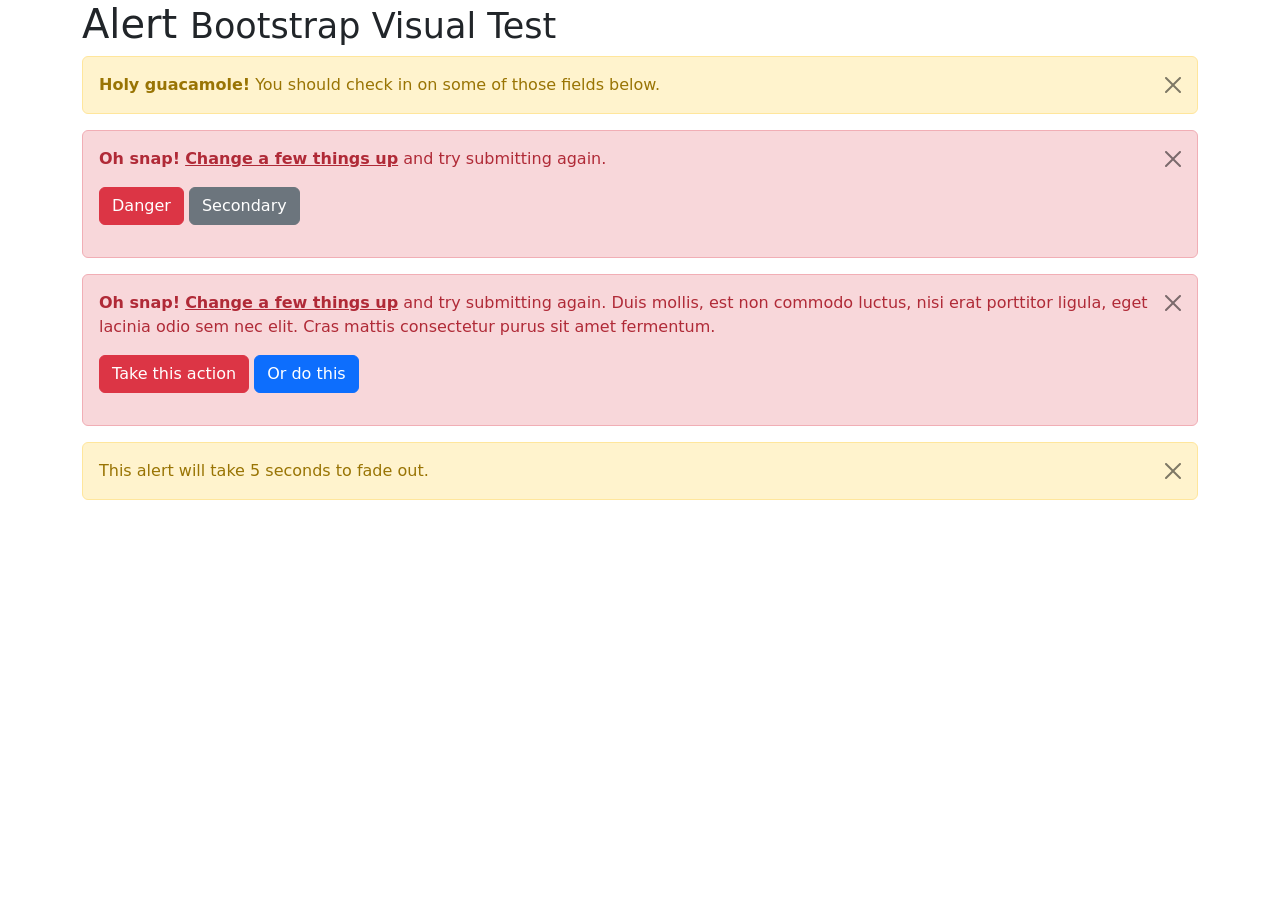
<file: public/assets/libs/bootstrap/js/tests/visual/alert.html>
<!doctype html>
<html lang="en">
  <head>
    <meta charset="utf-8">
    <meta name="viewport" content="width=device-width, initial-scale=1">
    <link href="../../../dist/css/bootstrap.min.css" rel="stylesheet">
    <title>Alert</title>
  </head>
  <body>
    <div class="container">
      <h1>Alert <small>Bootstrap Visual Test</small></h1>

      <div class="alert alert-warning alert-dismissible fade show" role="alert">
        <button type="button" class="btn-close" data-bs-dismiss="alert" aria-label="Close"></button>
        <strong>Holy guacamole!</strong> You should check in on some of those fields below.
      </div>

      <div class="alert alert-danger alert-dismissible fade show" role="alert">
        <button type="button" class="btn-close" data-bs-dismiss="alert" aria-label="Close"></button>
        <p>
          <strong>Oh snap!</strong> <a href="#" class="alert-link">Change a few things up</a> and try submitting again.
        </p>
        <p>
          <button type="button" class="btn btn-danger">Danger</button>
          <button type="button" class="btn btn-secondary">Secondary</button>
        </p>
      </div>

      <div class="alert alert-danger alert-dismissible fade show" role="alert">
        <button type="button" class="btn-close" data-bs-dismiss="alert" aria-label="Close"></button>
        <p>
          <strong>Oh snap!</strong> <a href="#" class="alert-link">Change a few things up</a> and try submitting again. Duis mollis, est non commodo luctus, nisi erat porttitor ligula, eget lacinia odio sem nec elit. Cras mattis consectetur purus sit amet fermentum.
        </p>
        <p>
          <button type="button" class="btn btn-danger">Take this action</button>
          <button type="button" class="btn btn-primary">Or do this</button>
        </p>
      </div>

      <div class="alert alert-warning alert-dismissible fade show" role="alert" style="transition-duration: 5s;">
        <button type="button" class="btn-close" data-bs-dismiss="alert" aria-label="Close"></button>
        This alert will take 5 seconds to fade out.
      </div>
    </div>

    <script src="../../../dist/js/bootstrap.bundle.js"></script>
  </body>
</html>
</file>
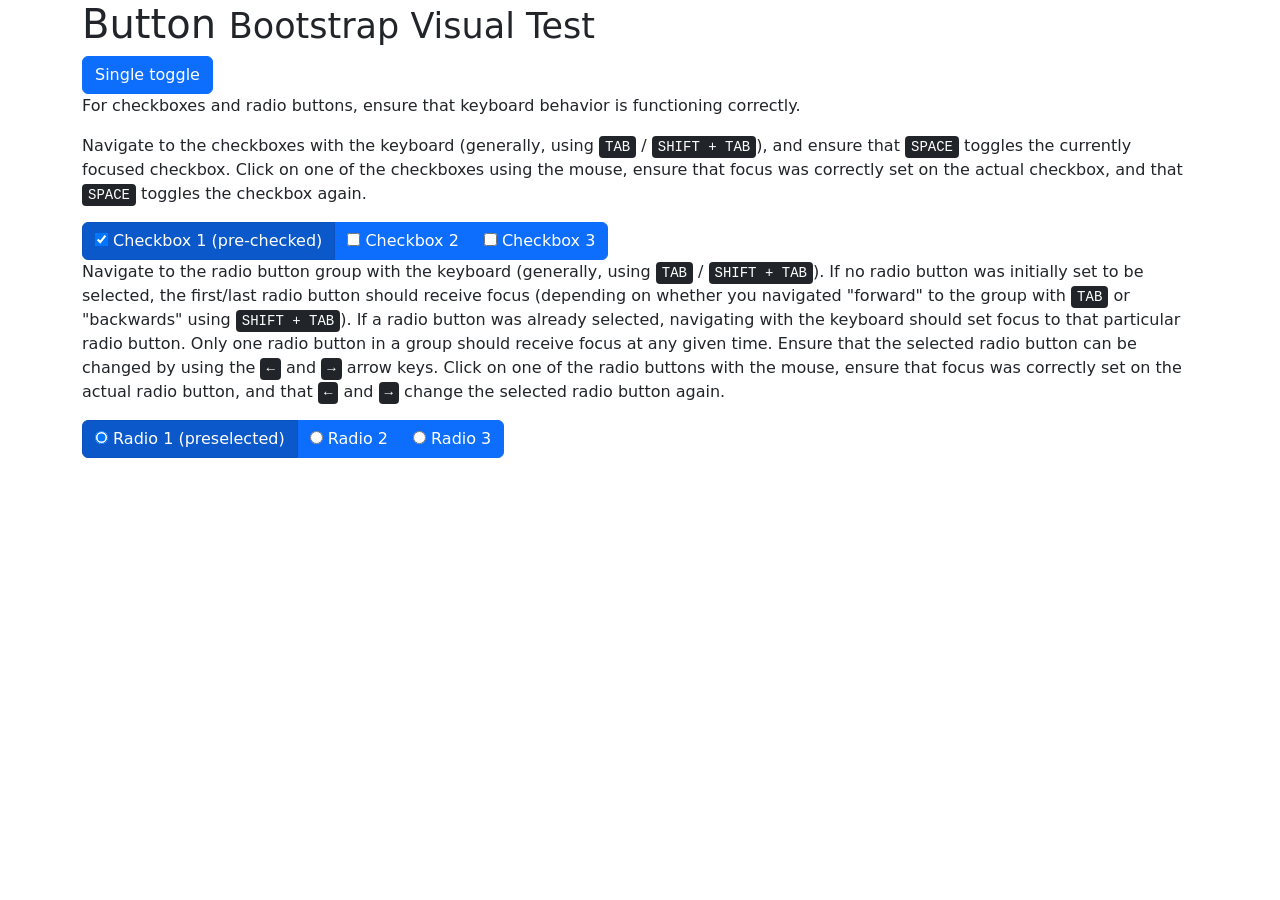
<file: public/assets/libs/bootstrap/js/tests/visual/button.html>
<!doctype html>
<html lang="en">
  <head>
    <meta charset="utf-8">
    <meta name="viewport" content="width=device-width, initial-scale=1">
    <link href="../../../dist/css/bootstrap.min.css" rel="stylesheet">
    <title>Button</title>
  </head>
  <body>
    <div class="container">
      <h1>Button <small>Bootstrap Visual Test</small></h1>

      <button type="button" class="btn btn-primary" data-bs-toggle="button" aria-pressed="false" autocomplete="off">
        Single toggle
      </button>

      <p>For checkboxes and radio buttons, ensure that keyboard behavior is functioning correctly.</p>
      <p>Navigate to the checkboxes with the keyboard (generally, using <kbd>TAB</kbd> / <kbd>SHIFT + TAB</kbd>), and ensure that <kbd>SPACE</kbd> toggles the currently focused checkbox. Click on one of the checkboxes using the mouse, ensure that focus was correctly set on the actual checkbox, and that <kbd>SPACE</kbd> toggles the checkbox again.</p>

      <div class="btn-group" data-bs-toggle="buttons">
        <label class="btn btn-primary active">
          <input type="checkbox" checked autocomplete="off"> Checkbox 1 (pre-checked)
        </label>
        <label class="btn btn-primary">
          <input type="checkbox" autocomplete="off"> Checkbox 2
        </label>
        <label class="btn btn-primary">
          <input type="checkbox" autocomplete="off"> Checkbox 3
        </label>
      </div>

      <p>Navigate to the radio button group with the keyboard (generally, using <kbd>TAB</kbd> / <kbd>SHIFT + TAB</kbd>). If no radio button was initially set to be selected, the first/last radio button should receive focus (depending on whether you navigated "forward" to the group with <kbd>TAB</kbd> or "backwards" using <kbd>SHIFT + TAB</kbd>). If a radio button was already selected, navigating with the keyboard should set focus to that particular radio button. Only one radio button in a group should receive focus at any given time.  Ensure that the selected radio button can be changed by using the <kbd>←</kbd> and <kbd>→</kbd> arrow keys. Click on one of the radio buttons with the mouse,  ensure that focus was correctly set on the actual radio button, and that <kbd>←</kbd> and <kbd>→</kbd> change the selected radio button again.</p>

      <div class="btn-group" data-bs-toggle="buttons">
        <label class="btn btn-primary active">
          <input type="radio" name="options" id="option1" autocomplete="off" checked> Radio 1 (preselected)
        </label>
        <label class="btn btn-primary">
          <input type="radio" name="options" id="option2" autocomplete="off"> Radio 2
        </label>
        <label class="btn btn-primary">
          <input type="radio" name="options" id="option3" autocomplete="off"> Radio 3
        </label>
      </div>
    </div>

    <script src="../../../dist/js/bootstrap.bundle.js"></script>
  </body>
</html>
</file>
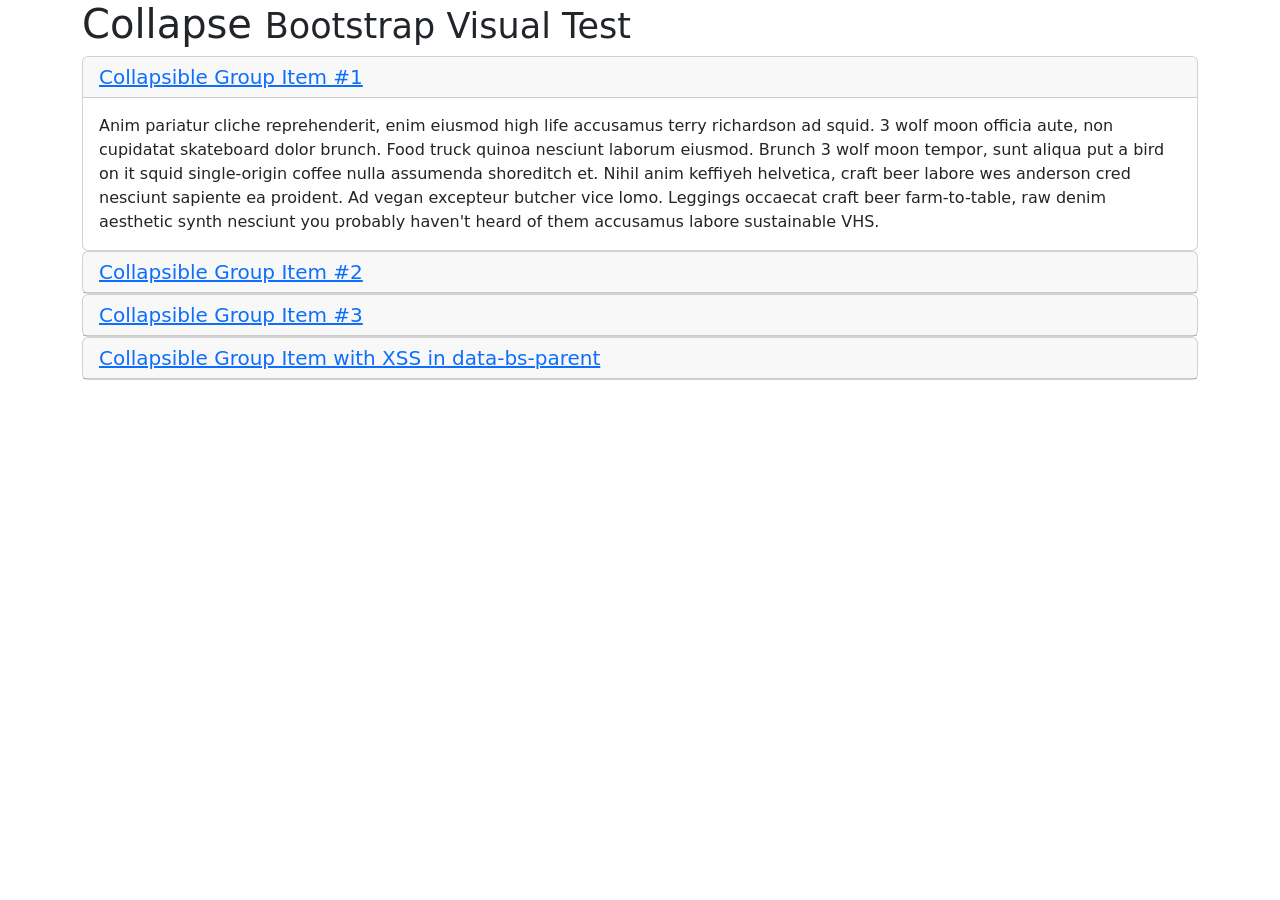
<file: public/assets/libs/bootstrap/js/tests/visual/collapse.html>
<!doctype html>
<html lang="en">
  <head>
    <meta charset="utf-8">
    <meta name="viewport" content="width=device-width, initial-scale=1">
    <link href="../../../dist/css/bootstrap.min.css" rel="stylesheet">
    <title>Collapse</title>
  </head>
  <body>
    <div class="container">
      <h1>Collapse <small>Bootstrap Visual Test</small></h1>

      <div id="accordion" role="tablist">
        <div class="card" role="presentation">
          <div class="card-header" role="tab" id="headingOne">
            <h5 class="mb-0">
              <a data-bs-toggle="collapse" href="#collapseOne" aria-expanded="true" aria-controls="collapseOne">
                Collapsible Group Item #1
              </a>
            </h5>
          </div>

          <div id="collapseOne" class="collapse show" data-bs-parent="#accordion" role="tabpanel" aria-labelledby="headingOne">
            <div class="card-body">
              Anim pariatur cliche reprehenderit, enim eiusmod high life accusamus terry richardson ad squid. 3 wolf moon officia aute, non cupidatat skateboard dolor brunch. Food truck quinoa nesciunt laborum eiusmod. Brunch 3 wolf moon tempor, sunt aliqua put a bird on it squid single-origin coffee nulla assumenda shoreditch et. Nihil anim keffiyeh helvetica, craft beer labore wes anderson cred nesciunt sapiente ea proident. Ad vegan excepteur butcher vice lomo. Leggings occaecat craft beer farm-to-table, raw denim aesthetic synth nesciunt you probably haven't heard of them accusamus labore sustainable VHS.
            </div>
          </div>
        </div>
        <div class="card" role="presentation">
          <div class="card-header" role="tab" id="headingTwo">
            <h5 class="mb-0">
              <a class="collapsed" data-bs-toggle="collapse" href="#collapseTwo" aria-expanded="false" aria-controls="collapseTwo">
                Collapsible Group Item #2
              </a>
            </h5>
          </div>
          <div id="collapseTwo" class="collapse" data-bs-parent="#accordion" role="tabpanel" aria-labelledby="headingTwo">
            <div class="card-body">
              Anim pariatur cliche reprehenderit, enim eiusmod high life accusamus terry richardson ad squid. 3 wolf moon officia aute, non cupidatat skateboard dolor brunch. Food truck quinoa nesciunt laborum eiusmod. Brunch 3 wolf moon tempor, sunt aliqua put a bird on it squid single-origin coffee nulla assumenda shoreditch et. Nihil anim keffiyeh helvetica, craft beer labore wes anderson cred nesciunt sapiente ea proident. Ad vegan excepteur butcher vice lomo. Leggings occaecat craft beer farm-to-table, raw denim aesthetic synth nesciunt you probably haven't heard of them accusamus labore sustainable VHS.
            </div>
          </div>
        </div>
        <div class="card" role="presentation">
          <div class="card-header" role="tab" id="headingThree">
            <h5 class="mb-0">
              <a class="collapsed" data-bs-toggle="collapse" href="#collapseThree" aria-expanded="false" aria-controls="collapseThree">
                Collapsible Group Item #3
              </a>
            </h5>
          </div>
          <div id="collapseThree" class="collapse" data-bs-parent="#accordion" role="tabpanel" aria-labelledby="headingThree">
            <div class="card-body">
              Anim pariatur cliche reprehenderit, enim eiusmod high life accusamus terry richardson ad squid. 3 wolf moon officia aute, non cupidatat skateboard dolor brunch. Food truck quinoa nesciunt laborum eiusmod. Brunch 3 wolf moon tempor, sunt aliqua put a bird on it squid single-origin coffee nulla assumenda shoreditch et. Nihil anim keffiyeh helvetica, craft beer labore wes anderson cred nesciunt sapiente ea proident. Ad vegan excepteur butcher vice lomo. Leggings occaecat craft beer farm-to-table, raw denim aesthetic synth nesciunt you probably haven't heard of them accusamus labore sustainable VHS.
            </div>
          </div>
        </div>
        <div class="card" role="presentation">
          <div class="card-header" role="tab" id="headingFour">
            <h5 class="mb-0">
              <a class="collapsed" data-bs-toggle="collapse" href="#collapseFour" aria-expanded="false" aria-controls="collapseFour">
                Collapsible Group Item with XSS in data-bs-parent
              </a>
            </h5>
          </div>
          <div id="collapseFour" class="collapse" data-bs-parent="<img src=1 onerror=alert(123)>" role="tabpanel" aria-labelledby="headingFour">
            <div class="card-body">
              Anim pariatur cliche reprehenderit, enim eiusmod high life accusamus terry richardson ad squid. 3 wolf moon officia aute, non cupidatat skateboard dolor brunch. Food truck quinoa nesciunt laborum eiusmod. Brunch 3 wolf moon tempor, sunt aliqua put a bird on it squid single-origin coffee nulla assumenda shoreditch et. Nihil anim keffiyeh helvetica, craft beer labore wes anderson cred nesciunt sapiente ea proident. Ad vegan excepteur butcher vice lomo. Leggings occaecat craft beer farm-to-table, raw denim aesthetic synth nesciunt you probably haven't heard of them accusamus labore sustainable VHS.
            </div>
          </div>
        </div>
      </div>
    </div>

    <script src="../../../dist/js/bootstrap.bundle.js"></script>
  </body>
</html>
</file>
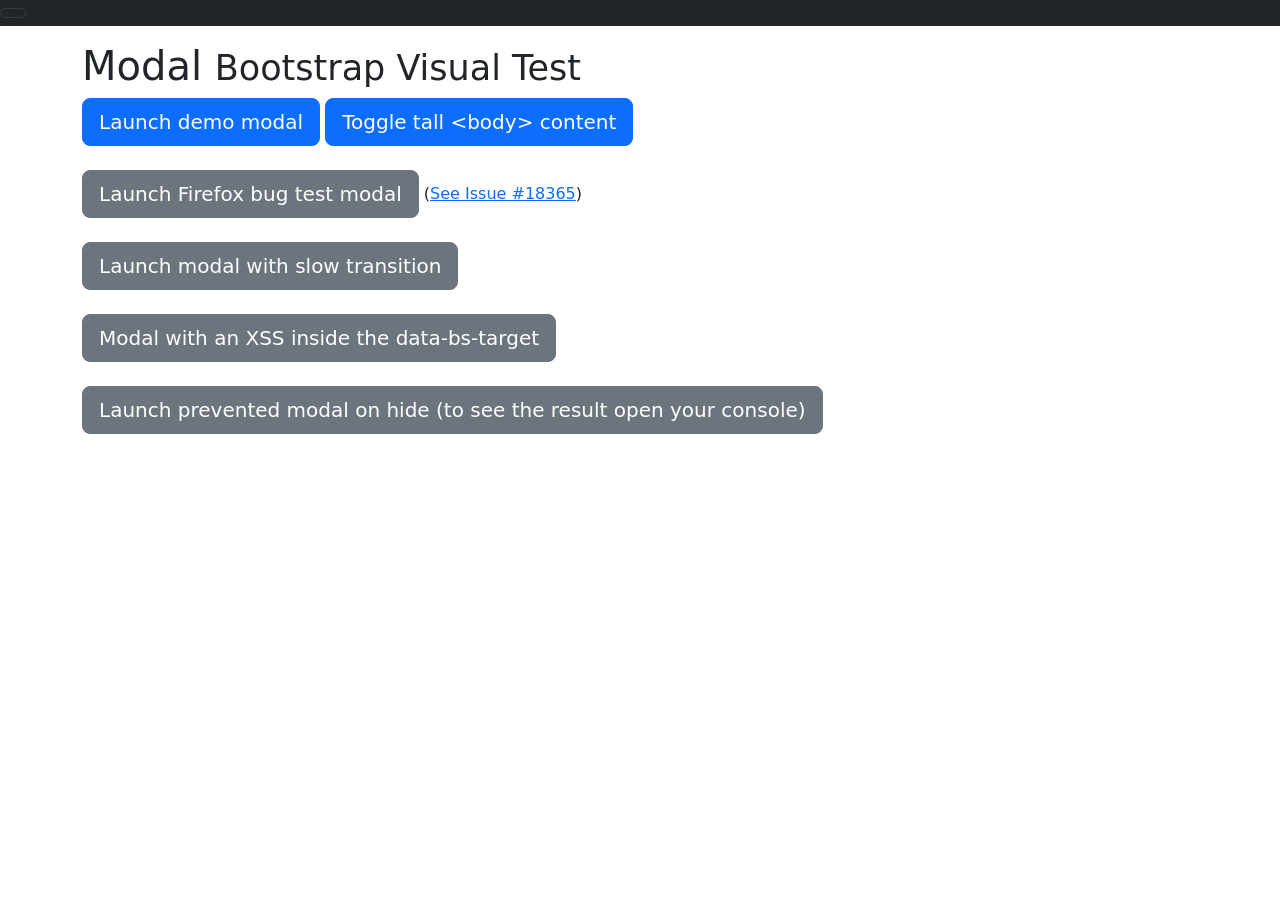
<file: public/assets/libs/bootstrap/js/tests/visual/modal.html>
<!doctype html>
<html lang="en">
  <head>
    <meta charset="utf-8">
    <meta name="viewport" content="width=device-width, initial-scale=1">
    <link href="../../../dist/css/bootstrap.min.css" rel="stylesheet">
    <title>Modal</title>
    <style>
      #tall {
        height: 1500px;
        width: 100px;
      }
    </style>
  </head>
  <body>
    <nav class="navbar navbar-full navbar-dark bg-dark">
      <button class="navbar-toggler hidden-lg-up" type="button" data-bs-toggle="collapse" data-bs-target="#navbarResponsive" aria-controls="navbarResponsive" aria-expanded="false" aria-label="Toggle navigation"></button>
      <div class="collapse navbar-expand-md" id="navbarResponsive">
        <a class="navbar-brand" href="#">This shouldn't jump!</a>
        <ul class="navbar-nav">
          <li class="nav-item">
            <a class="nav-link active" href="#" aria-current="page">Home</a>
          </li>
          <li class="nav-item">
            <a class="nav-link" href="#">Link</a>
          </li>
          <li class="nav-item">
            <a class="nav-link" href="#">Link</a>
          </li>
        </ul>
      </div>
    </nav>

    <div class="container mt-3">
      <h1>Modal <small>Bootstrap Visual Test</small></h1>

      <div class="modal fade" id="myModal" tabindex="-1" aria-labelledby="myModalLabel" aria-hidden="true">
        <div class="modal-dialog">
          <div class="modal-content">
            <div class="modal-header">
              <h1 class="modal-title fs-4" id="myModalLabel">Modal title</h1>
              <button type="button" class="btn-close" data-bs-dismiss="modal" aria-label="Close"></button>
            </div>
            <div class="modal-body">
              <h4>Text in a modal</h4>
              <p>Duis mollis, est non commodo luctus, nisi erat porttitor ligula.</p>

              <h4>Popover in a modal</h4>
              <p>This <button type="button" class="btn btn-primary" data-bs-toggle="popover" data-bs-placement="left" title="Popover title" data-bs-content="And here's some amazing content. It's very engaging. Right?">button</button> should trigger a popover on click.</p>


              <h4>Tooltips in a modal</h4>
              <p><a href="#" data-bs-toggle="tooltip" data-bs-placement="top" title="Tooltip on top">This link</a> and <a href="#" data-bs-toggle="tooltip" data-bs-placement="bottom" title="Tooltip on bottom">that link</a> should have tooltips on hover.</p>

              <div id="accordion" role="tablist">
                <div class="card" role="presentation">
                  <div class="card-header" role="tab" id="headingOne">
                    <h5 class="mb-0">
                      <a data-bs-toggle="collapse" href="#collapseOne" aria-expanded="true" aria-controls="collapseOne">
                        Collapsible Group Item #1
                      </a>
                    </h5>
                  </div>

                  <div id="collapseOne" class="collapse show" data-bs-parent="#accordion" role="tabpanel" aria-labelledby="headingOne">
                    <div class="card-body">
                      Anim pariatur cliche reprehenderit, enim eiusmod high life accusamus terry richardson ad squid. 3 wolf moon officia aute, non cupidatat skateboard dolor brunch. Food truck quinoa nesciunt laborum eiusmod. Brunch 3 wolf moon tempor, sunt aliqua put a bird on it squid single-origin coffee nulla assumenda shoreditch et. Nihil anim keffiyeh helvetica, craft beer labore wes anderson cred nesciunt sapiente ea proident. Ad vegan excepteur butcher vice lomo. Leggings occaecat craft beer farm-to-table, raw denim aesthetic synth nesciunt you probably haven't heard of them accusamus labore sustainable VHS.
                    </div>
                  </div>
                </div>
                <div class="card" role="presentation">
                  <div class="card-header" role="tab" id="headingTwo">
                    <h5 class="mb-0">
                      <a class="collapsed" data-bs-toggle="collapse" href="#collapseTwo" aria-expanded="false" aria-controls="collapseTwo">
                        Collapsible Group Item #2
                      </a>
                    </h5>
                  </div>
                  <div id="collapseTwo" class="collapse" data-bs-parent="#accordion" role="tabpanel" aria-labelledby="headingTwo">
                    <div class="card-body">
                      Anim pariatur cliche reprehenderit, enim eiusmod high life accusamus terry richardson ad squid. 3 wolf moon officia aute, non cupidatat skateboard dolor brunch. Food truck quinoa nesciunt laborum eiusmod. Brunch 3 wolf moon tempor, sunt aliqua put a bird on it squid single-origin coffee nulla assumenda shoreditch et. Nihil anim keffiyeh helvetica, craft beer labore wes anderson cred nesciunt sapiente ea proident. Ad vegan excepteur butcher vice lomo. Leggings occaecat craft beer farm-to-table, raw denim aesthetic synth nesciunt you probably haven't heard of them accusamus labore sustainable VHS.
                    </div>
                  </div>
                </div>
                <div class="card" role="presentation">
                  <div class="card-header" role="tab" id="headingThree">
                    <h5 class="mb-0">
                      <a class="collapsed" data-bs-toggle="collapse" href="#collapseThree" aria-expanded="false" aria-controls="collapseThree">
                        Collapsible Group Item #3
                      </a>
                    </h5>
                  </div>
                  <div id="collapseThree" class="collapse" data-bs-parent="#accordion" role="tabpanel" aria-labelledby="headingThree">
                    <div class="card-body">
                      Anim pariatur cliche reprehenderit, enim eiusmod high life accusamus terry richardson ad squid. 3 wolf moon officia aute, non cupidatat skateboard dolor brunch. Food truck quinoa nesciunt laborum eiusmod. Brunch 3 wolf moon tempor, sunt aliqua put a bird on it squid single-origin coffee nulla assumenda shoreditch et. Nihil anim keffiyeh helvetica, craft beer labore wes anderson cred nesciunt sapiente ea proident. Ad vegan excepteur butcher vice lomo. Leggings occaecat craft beer farm-to-table, raw denim aesthetic synth nesciunt you probably haven't heard of them accusamus labore sustainable VHS.
                    </div>
                  </div>
                </div>
              </div>

              <hr>

              <h4>Overflowing text to show scroll behavior</h4>
              <p>Cras mattis consectetur purus sit amet fermentum. Cras justo odio, dapibus ac facilisis in, egestas eget quam. Morbi leo risus, porta ac consectetur ac, vestibulum at eros.</p>
              <p>Praesent commodo cursus magna, vel scelerisque nisl consectetur et. Vivamus sagittis lacus vel augue laoreet rutrum faucibus dolor auctor.</p>
              <p>Aenean lacinia bibendum nulla sed consectetur. Praesent commodo cursus magna, vel scelerisque nisl consectetur et. Donec sed odio dui. Donec ullamcorper nulla non metus auctor fringilla.</p>
              <p>Cras mattis consectetur purus sit amet fermentum. Cras justo odio, dapibus ac facilisis in, egestas eget quam. Morbi leo risus, porta ac consectetur ac, vestibulum at eros.</p>
              <p>Praesent commodo cursus magna, vel scelerisque nisl consectetur et. Vivamus sagittis lacus vel augue laoreet rutrum faucibus dolor auctor.</p>
              <p>Aenean lacinia bibendum nulla sed consectetur. Praesent commodo cursus magna, vel scelerisque nisl consectetur et. Donec sed odio dui. Donec ullamcorper nulla non metus auctor fringilla.</p>
              <p>Cras mattis consectetur purus sit amet fermentum. Cras justo odio, dapibus ac facilisis in, egestas eget quam. Morbi leo risus, porta ac consectetur ac, vestibulum at eros.</p>
              <p>Praesent commodo cursus magna, vel scelerisque nisl consectetur et. Vivamus sagittis lacus vel augue laoreet rutrum faucibus dolor auctor.</p>
              <p>Aenean lacinia bibendum nulla sed consectetur. Praesent commodo cursus magna, vel scelerisque nisl consectetur et. Donec sed odio dui. Donec ullamcorper nulla non metus auctor fringilla.</p>
            </div>
            <div class="modal-footer">
              <button type="button" class="btn btn-secondary" data-bs-dismiss="modal">Close</button>
              <button type="button" class="btn btn-primary">Save changes</button>
            </div>
          </div>
        </div>
      </div>

      <div class="modal fade" id="firefoxModal" tabindex="-1" aria-labelledby="firefoxModalLabel" aria-hidden="true">
        <div class="modal-dialog">
          <div class="modal-content">
            <div class="modal-header">
              <h1 class="modal-title fs-4" id="firefoxModalLabel">Firefox Bug Test</h1>
              <button type="button" class="btn-close" data-bs-dismiss="modal" aria-label="Close"></button>
            </div>
            <div class="modal-body">
              <ol>
                <li>Ensure you're using Firefox.</li>
                <li>Open a new tab and then switch back to this tab.</li>
                <li>Click into this input: <input type="text" id="ff-bug-input"></li>
                <li>Switch to the other tab and then back to this tab.</li>
              </ol>
              <p>Test result: <strong id="ff-bug-test-result"></strong></p>
            </div>
            <div class="modal-footer">
              <button type="button" class="btn btn-secondary" data-bs-dismiss="modal">Close</button>
              <button type="button" class="btn btn-primary">Save changes</button>
            </div>
          </div>
        </div>
      </div>

      <div class="modal fade" id="slowModal" tabindex="-1" aria-labelledby="slowModalLabel" aria-hidden="true" style="transition-duration: 5s;">
        <div class="modal-dialog" style="transition-duration: inherit;">
          <div class="modal-content">
            <div class="modal-header">
              <h1 class="modal-title fs-4" id="slowModalLabel">Lorem slowly</h1>
              <button type="button" class="btn-close" data-bs-dismiss="modal" aria-label="Close"></button>
            </div>
            <div class="modal-body">
              <p>Cum sociis natoque penatibus et magnis dis parturient montes, nascetur ridiculus mus. Duis mollis, est non commodo luctus, nisi erat porttitor ligula, eget lacinia odio sem nec elit. Donec sed odio dui. Nullam quis risus eget urna mollis ornare vel eu leo. Nulla vitae elit libero, a pharetra augue.</p>
            </div>
            <div class="modal-footer">
              <button type="button" class="btn btn-secondary" data-bs-dismiss="modal">Close</button>
              <button type="button" class="btn btn-primary">Save changes</button>
            </div>
          </div>
        </div>
      </div>

      <button type="button" class="btn btn-primary btn-lg" data-bs-toggle="modal" data-bs-target="#myModal">
        Launch demo modal
      </button>

      <button type="button" class="btn btn-primary btn-lg" id="tall-toggle">
        Toggle tall &lt;body&gt; content
      </button>

      <br><br>

      <button type="button" class="btn btn-secondary btn-lg" data-bs-toggle="modal" data-bs-target="#firefoxModal">
        Launch Firefox bug test modal
      </button>
      (<a href="https://github.com/twbs/bootstrap/issues/18365">See Issue #18365</a>)

      <br><br>

      <button type="button" class="btn btn-secondary btn-lg" data-bs-toggle="modal" data-bs-target="#slowModal">
        Launch modal with slow transition
      </button>

      <br><br>

      <div class="text-bg-dark p-2" id="tall" style="display: none;">
        Tall body content to force the page to have a scrollbar.
      </div>

      <button type="button" class="btn btn-secondary btn-lg" data-bs-toggle="modal" data-bs-target="&#x3C;div class=&#x22;modal fade the-bad&#x22; tabindex=&#x22;-1&#x22;&#x3E;&#x3C;div class=&#x22;modal-dialog&#x22;&#x3E;&#x3C;div class=&#x22;modal-content&#x22;&#x3E;&#x3C;div class=&#x22;modal-header&#x22;&#x3E;&#x3C;button type=&#x22;button&#x22; class=&#x22;btn-close&#x22; data-bs-dismiss=&#x22;modal&#x22; aria-label=&#x22;Close&#x22;&#x3E;&#x3C;span aria-hidden=&#x22;true&#x22;&#x3E;&#x26;times;&#x3C;/span&#x3E;&#x3C;/button&#x3E;&#x3C;h1 class=&#x22;modal-title fs-4&#x22;&#x3E;The Bad Modal&#x3C;/h1&#x3E;&#x3C;/div&#x3E;&#x3C;div class=&#x22;modal-body&#x22;&#x3E;This modal&#x27;s HTTML source code is declared inline, inside the data-bs-target attribute of it&#x27;s show-button&#x3C;/div&#x3E;&#x3C;/div&#x3E;&#x3C;/div&#x3E;&#x3C;/div&#x3E;">
        Modal with an XSS inside the data-bs-target
      </button>

      <br><br>

      <button type="button" class="btn btn-secondary btn-lg" id="btnPreventModal">
        Launch prevented modal on hide (to see the result open your console)
      </button>
    </div>

    <script src="../../../dist/js/bootstrap.bundle.js"></script>
    <script>
      /* global bootstrap: false */

      const ffBugTestResult = document.getElementById('ff-bug-test-result')
      const firefoxTestDone = false

      function reportFirefoxTestResult(result) {
        if (!firefoxTestDone) {
          ffBugTestResult.classList.add(result ? 'text-success' : 'text-danger')
          ffBugTestResult.textContent = result ? 'PASS' : 'FAIL'
        }
      }

      document.querySelectorAll('[data-bs-toggle="popover"]').forEach(popoverEl => new bootstrap.Popover(popoverEl))

      document.querySelectorAll('[data-bs-toggle="tooltip"]').forEach(tooltipEl => new bootstrap.Tooltip(tooltipEl))

      const tall = document.getElementById('tall')
      document.getElementById('tall-toggle').addEventListener('click', () => {
        tall.style.display = tall.style.display === 'none' ? 'block' : 'none'
      })

      const ffBugInput = document.getElementById('ff-bug-input')
      const firefoxModal = document.getElementById('firefoxModal')
      function handlerClickFfBugInput() {
        firefoxModal.addEventListener('focus', reportFirefoxTestResult.bind(false))
        ffBugInput.addEventListener('focus', reportFirefoxTestResult.bind(true))
        ffBugInput.removeEventListener('focus', handlerClickFfBugInput)
      }

      ffBugInput.addEventListener('focus', handlerClickFfBugInput)

      const modalFf = new bootstrap.Modal(firefoxModal)

      document.getElementById('btnPreventModal').addEventListener('click', () => {
        const shownFirefoxModal = () => {
          modalFf.hide()
          firefoxModal.removeEventListener('shown.bs.modal', hideFirefoxModal)
        }

        const hideFirefoxModal = event => {
          event.preventDefault()
          firefoxModal.removeEventListener('hide.bs.modal', hideFirefoxModal)

          if (modalFf._isTransitioning) {
            console.error('Modal plugin should not set _isTransitioning when hide event is prevented')
          } else {
            modalFf.hide() // work as expected
          }
        }

        firefoxModal.addEventListener('shown.bs.modal', shownFirefoxModal)
        firefoxModal.addEventListener('hide.bs.modal', hideFirefoxModal)
        modalFf.show()
      })

      // Test transition duration
      let t0
      let t1
      const slowModal = document.getElementById('slowModal')

      slowModal.addEventListener('shown.bs.modal', () => {
        t1 = performance.now()
      })

      slowModal.addEventListener('show.bs.modal', () => {
        t0 = performance.now()
      })
    </script>
  </body>
</html>
</file>
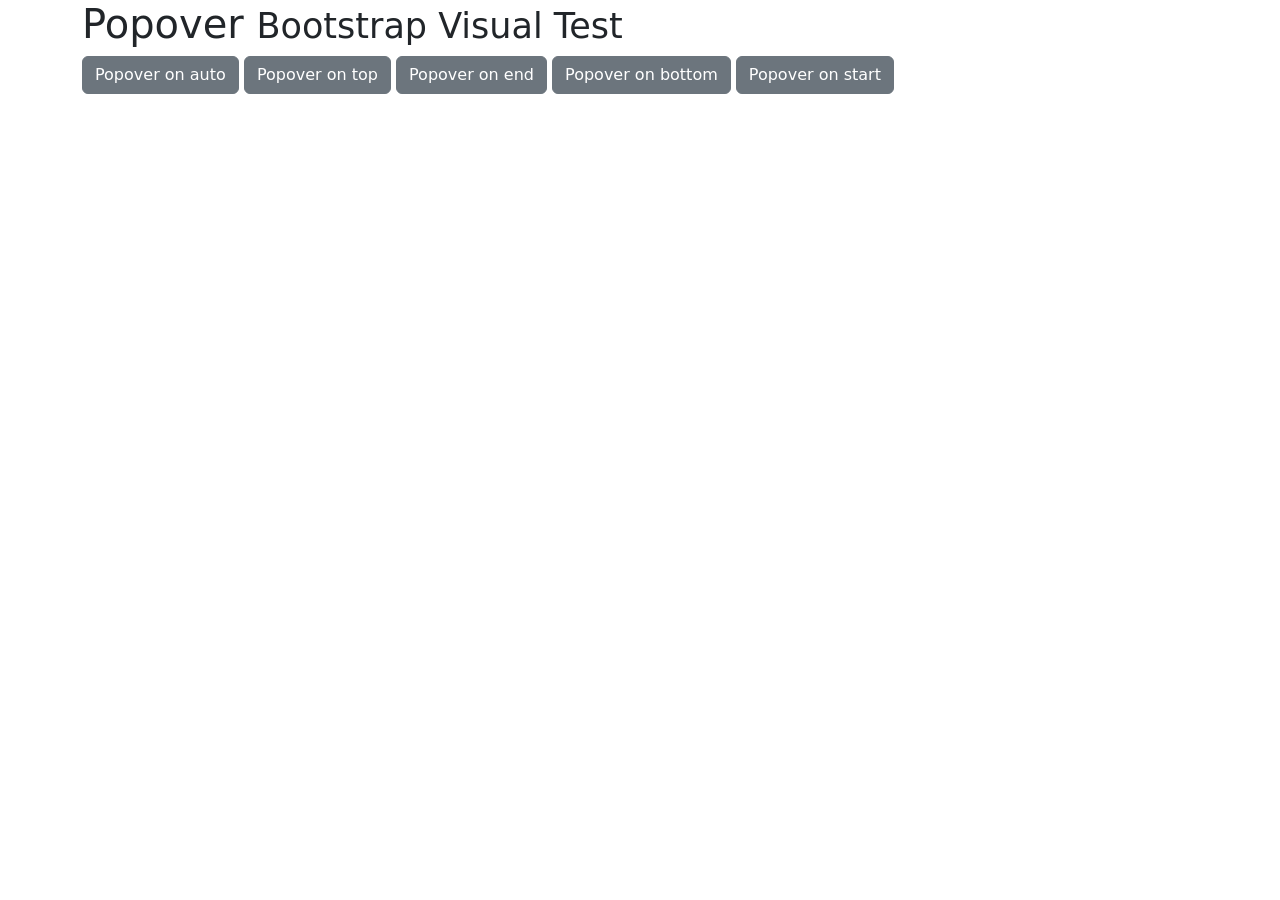
<file: public/assets/libs/bootstrap/js/tests/visual/popover.html>
<!doctype html>
<html lang="en">
  <head>
    <meta charset="utf-8">
    <meta name="viewport" content="width=device-width, initial-scale=1">
    <link href="../../../dist/css/bootstrap.min.css" rel="stylesheet">
    <title>Popover</title>
  </head>
  <body>
    <div class="container">
      <h1>Popover <small>Bootstrap Visual Test</small></h1>

      <button type="button" class="btn btn-secondary" data-bs-container="body" data-bs-toggle="popover" data-bs-placement="auto" data-bs-content="Vivamus sagittis lacus vel augue laoreet rutrum faucibus.">
        Popover on auto
      </button>

      <button type="button" class="btn btn-secondary" data-bs-container="body" data-bs-toggle="popover" data-bs-placement="top" data-bs-content="Default placement was on top but not enough place">
        Popover on top
      </button>

      <button type="button" class="btn btn-secondary" data-bs-container="body" data-bs-toggle="popover" data-bs-placement="right" data-bs-content="Vivamus sagittis lacus vel augue laoreet rutrum faucibus.">
        Popover on end
      </button>

      <button type="button" class="btn btn-secondary" data-bs-container="body" data-bs-toggle="popover" data-bs-placement="bottom" data-bs-content="Vivamus sagittis lacus vel augue laoreet rutrum faucibus.">
        Popover on bottom
      </button>

      <button type="button" class="btn btn-secondary" data-bs-container="body" data-bs-toggle="popover" data-bs-placement="left" data-bs-content="Vivamus sagittis lacus vel augue laoreet rutrum faucibus.">
        Popover on start
      </button>
    </div>

    <script src="../../../dist/js/bootstrap.bundle.js"></script>
    <script>
      /* global bootstrap: false */

      document.querySelectorAll('[data-bs-toggle="popover"]').forEach(popoverEl => new bootstrap.Popover(popoverEl))
    </script>
  </body>
</html>
</file>
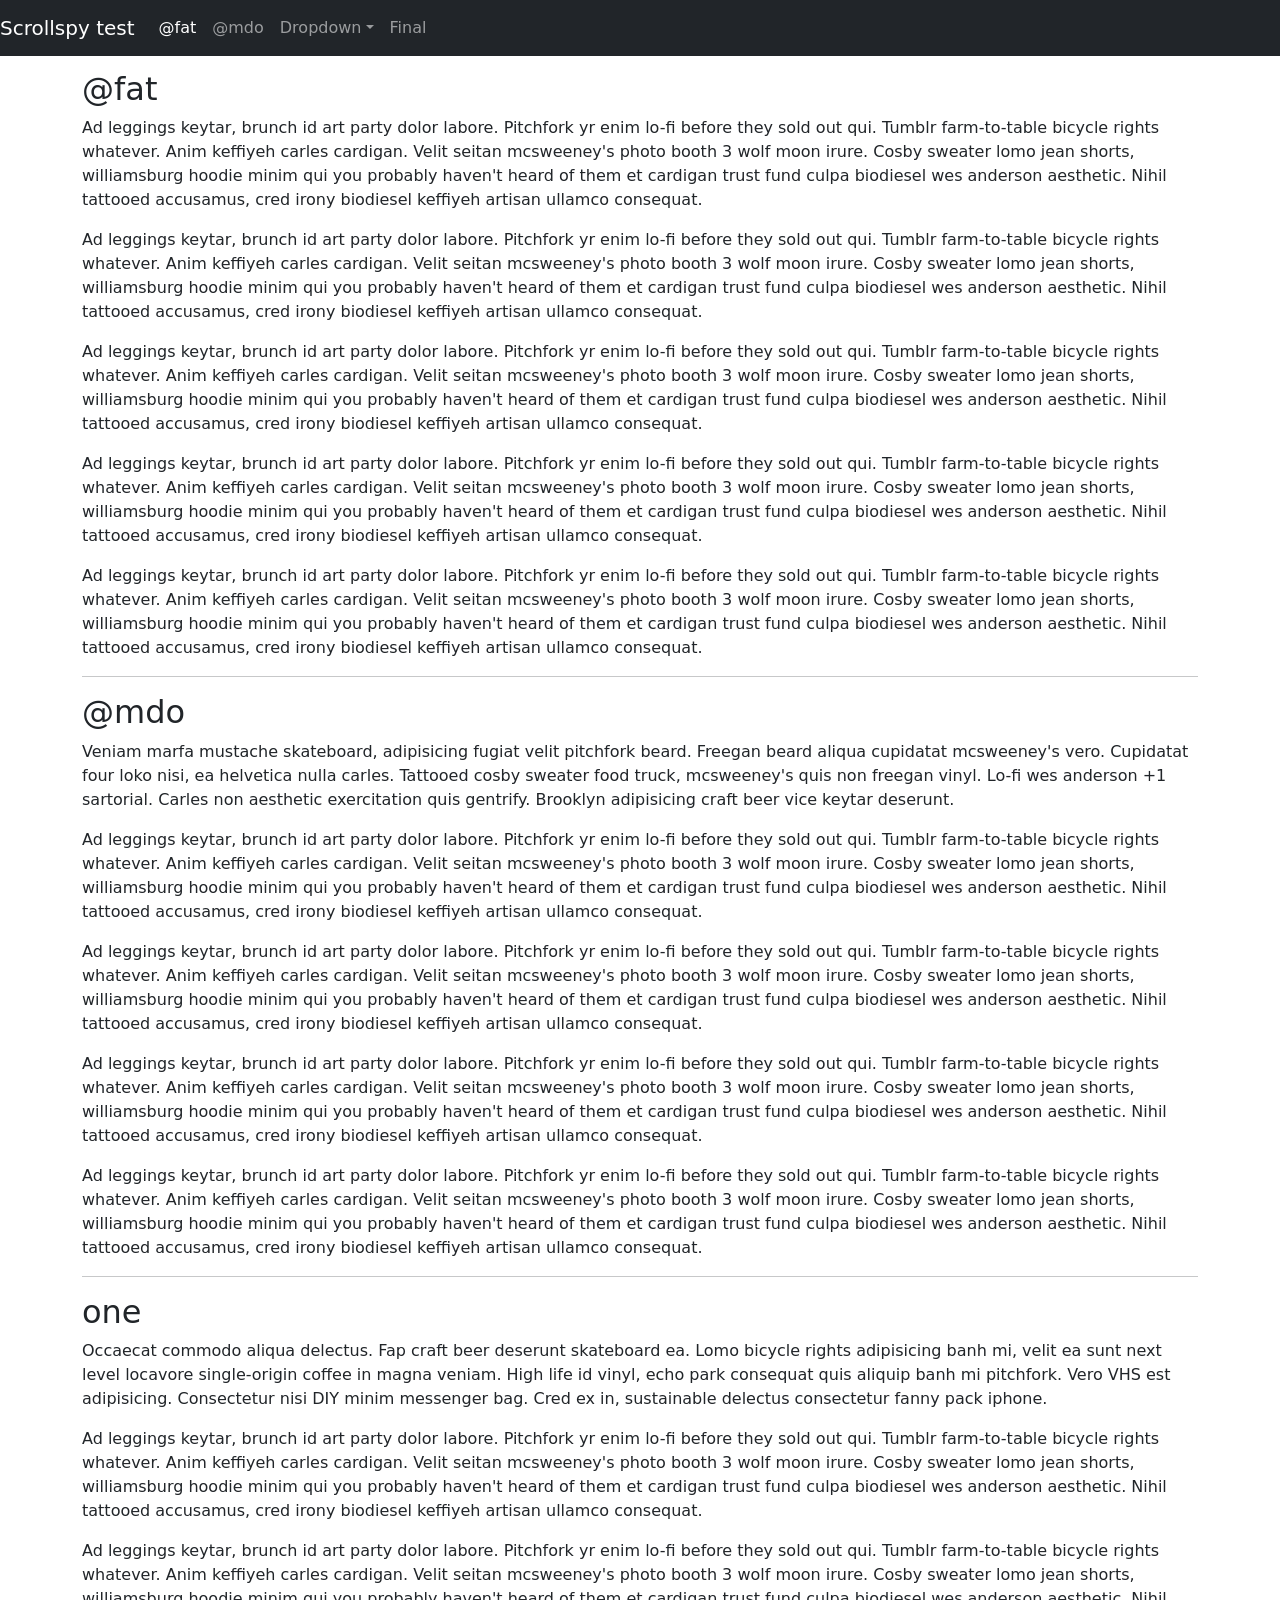
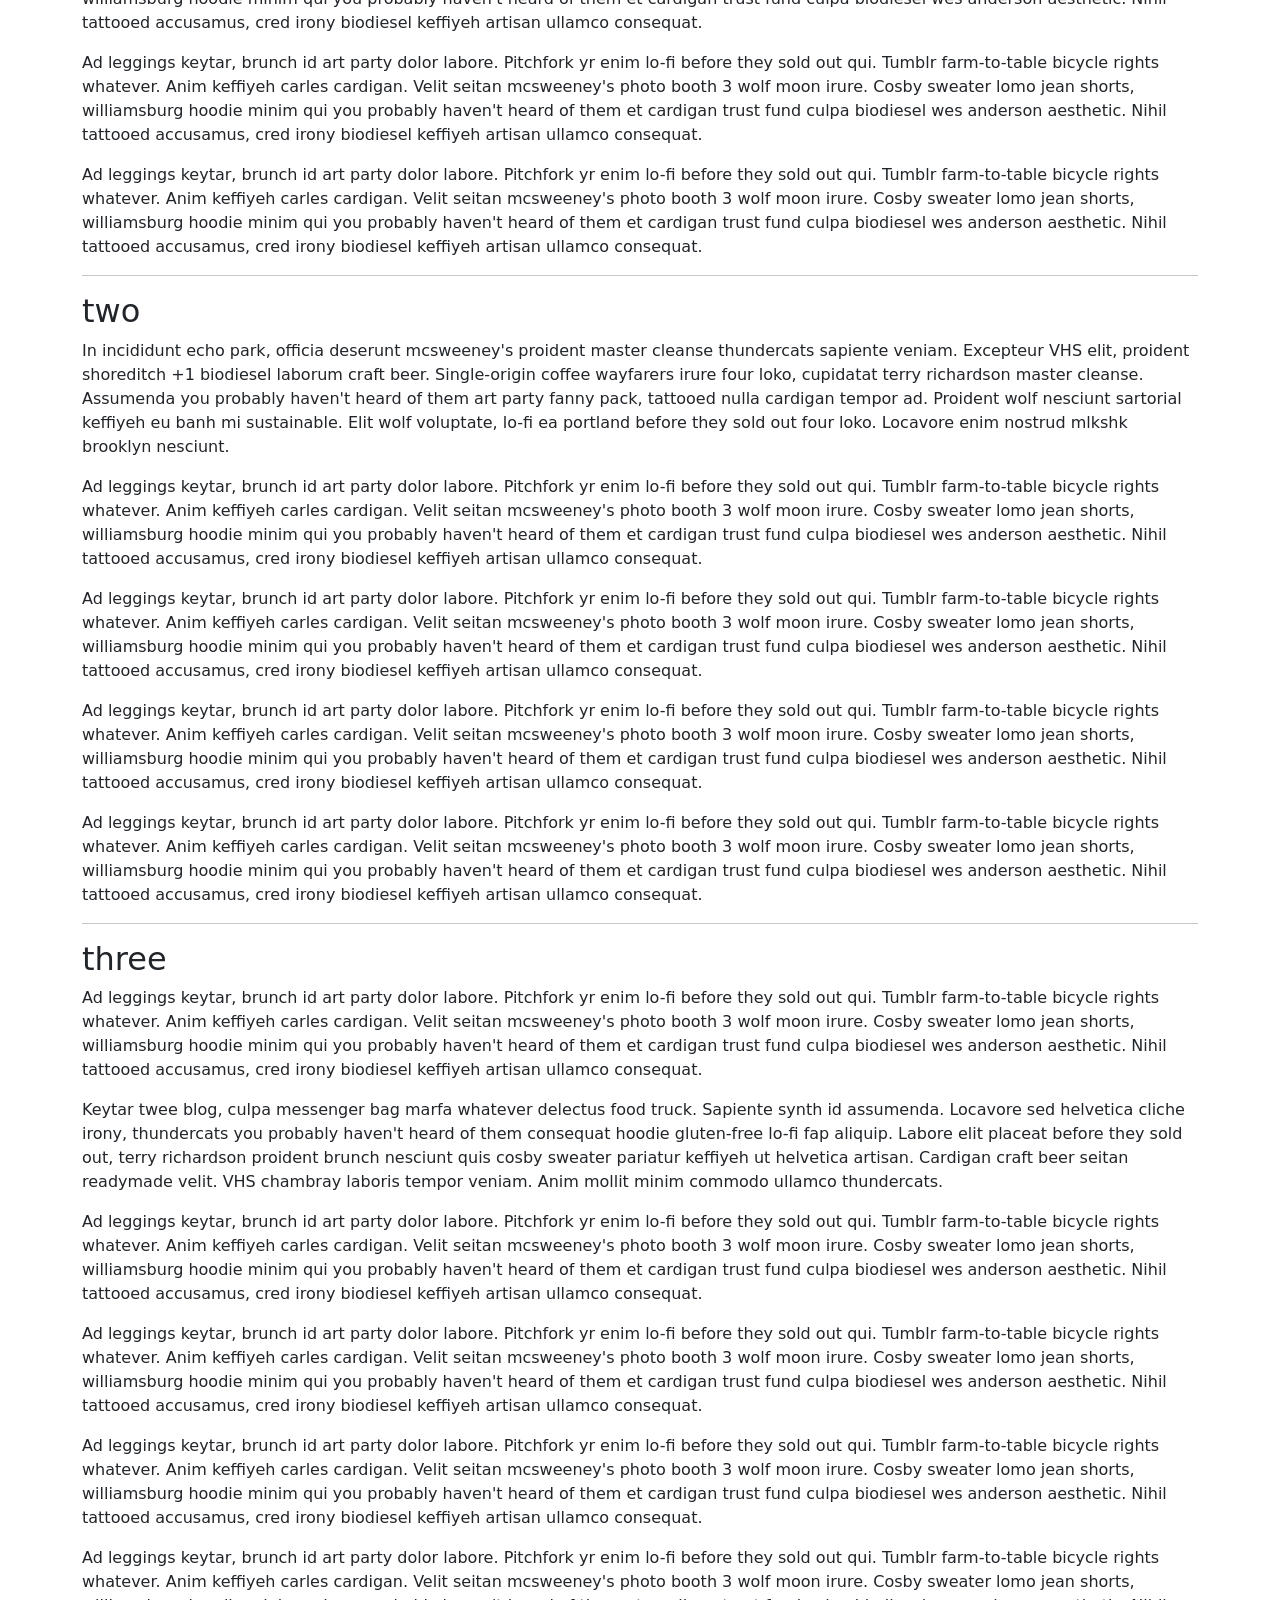
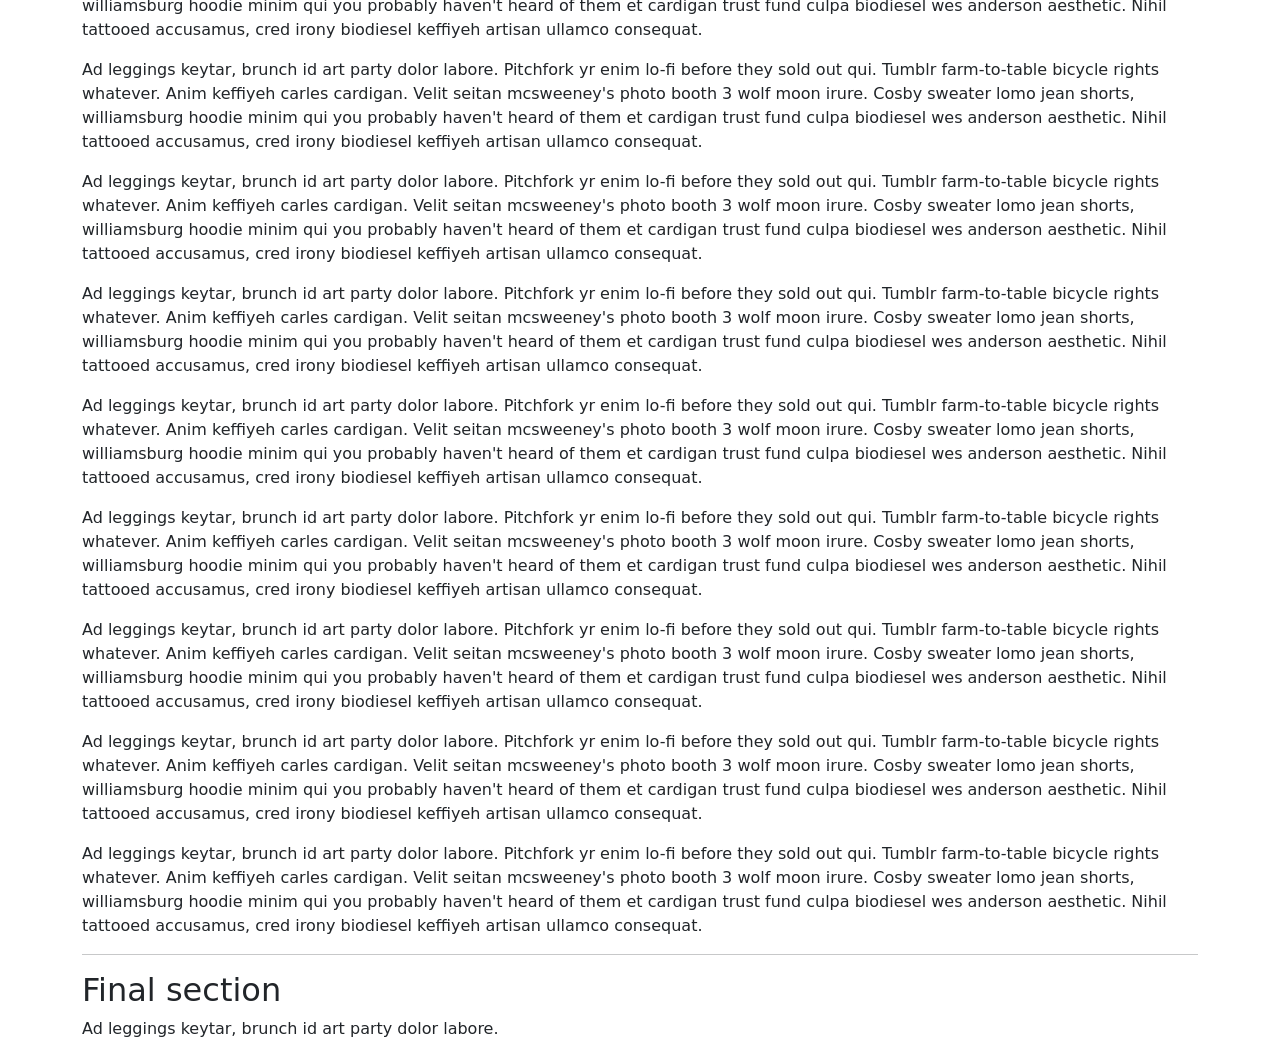
<file: public/assets/libs/bootstrap/js/tests/visual/scrollspy.html>
<!doctype html>
<html lang="en">
  <head>
    <meta charset="utf-8">
    <meta name="viewport" content="width=device-width, initial-scale=1">
    <link href="../../../dist/css/bootstrap.min.css" rel="stylesheet">
    <title>Scrollspy</title>
    <style>
      body { padding-top: 70px; }
    </style>
  </head>
  <body data-bs-spy="scroll" data-bs-target=".navbar" data-bs-offset="70">
    <nav class="navbar navbar-expand-md navbar-dark bg-dark fixed-top">
      <a class="navbar-brand" href="#">Scrollspy test</a>
      <button class="navbar-toggler" type="button" data-bs-toggle="collapse" data-bs-target="#navbarSupportedContent" aria-controls="navbarSupportedContent" aria-expanded="false" aria-label="Toggle navigation">
        <span class="navbar-toggler-icon"></span>
      </button>
      <div class="navbar-collapse collapse" id="navbarSupportedContent">
        <ul class="navbar-nav me-auto">
          <li class="nav-item">
            <a class="nav-link" href="#fat">@fat</a>
          </li>
          <li class="nav-item">
            <a class="nav-link" href="#mdo">@mdo</a>
          </li>
          <li class="nav-item dropdown">
            <a class="nav-link dropdown-toggle" href="#" data-bs-toggle="dropdown" aria-expanded="false">Dropdown</a>
            <ul class="dropdown-menu">
              <li><a class="dropdown-item" href="#one">One</a></li>
              <li><a class="dropdown-item" href="#two">Two</a></li>
              <li><a class="dropdown-item" href="#three">Three</a></li>
            </ul>
          </li>
          <li class="nav-item">
            <a class="nav-link" href="#final">Final</a>
          </li>
        </ul>
      </div>
    </nav>
    <div class="container">
      <h2 id="fat">@fat</h2>
      <p>Ad leggings keytar, brunch id art party dolor labore. Pitchfork yr enim lo-fi before they sold out qui. Tumblr farm-to-table bicycle rights whatever. Anim keffiyeh carles cardigan. Velit seitan mcsweeney's photo booth 3 wolf moon irure. Cosby sweater lomo jean shorts, williamsburg hoodie minim qui you probably haven't heard of them et cardigan trust fund culpa biodiesel wes anderson aesthetic. Nihil tattooed accusamus, cred irony biodiesel keffiyeh artisan ullamco consequat.</p>
      <p>Ad leggings keytar, brunch id art party dolor labore. Pitchfork yr enim lo-fi before they sold out qui. Tumblr farm-to-table bicycle rights whatever. Anim keffiyeh carles cardigan. Velit seitan mcsweeney's photo booth 3 wolf moon irure. Cosby sweater lomo jean shorts, williamsburg hoodie minim qui you probably haven't heard of them et cardigan trust fund culpa biodiesel wes anderson aesthetic. Nihil tattooed accusamus, cred irony biodiesel keffiyeh artisan ullamco consequat.</p>
      <p>Ad leggings keytar, brunch id art party dolor labore. Pitchfork yr enim lo-fi before they sold out qui. Tumblr farm-to-table bicycle rights whatever. Anim keffiyeh carles cardigan. Velit seitan mcsweeney's photo booth 3 wolf moon irure. Cosby sweater lomo jean shorts, williamsburg hoodie minim qui you probably haven't heard of them et cardigan trust fund culpa biodiesel wes anderson aesthetic. Nihil tattooed accusamus, cred irony biodiesel keffiyeh artisan ullamco consequat.</p>
      <p>Ad leggings keytar, brunch id art party dolor labore. Pitchfork yr enim lo-fi before they sold out qui. Tumblr farm-to-table bicycle rights whatever. Anim keffiyeh carles cardigan. Velit seitan mcsweeney's photo booth 3 wolf moon irure. Cosby sweater lomo jean shorts, williamsburg hoodie minim qui you probably haven't heard of them et cardigan trust fund culpa biodiesel wes anderson aesthetic. Nihil tattooed accusamus, cred irony biodiesel keffiyeh artisan ullamco consequat.</p>
      <p>Ad leggings keytar, brunch id art party dolor labore. Pitchfork yr enim lo-fi before they sold out qui. Tumblr farm-to-table bicycle rights whatever. Anim keffiyeh carles cardigan. Velit seitan mcsweeney's photo booth 3 wolf moon irure. Cosby sweater lomo jean shorts, williamsburg hoodie minim qui you probably haven't heard of them et cardigan trust fund culpa biodiesel wes anderson aesthetic. Nihil tattooed accusamus, cred irony biodiesel keffiyeh artisan ullamco consequat.</p>
      <hr>
      <h2 id="mdo">@mdo</h2>
      <p>Veniam marfa mustache skateboard, adipisicing fugiat velit pitchfork beard. Freegan beard aliqua cupidatat mcsweeney's vero. Cupidatat four loko nisi, ea helvetica nulla carles. Tattooed cosby sweater food truck, mcsweeney's quis non freegan vinyl. Lo-fi wes anderson +1 sartorial. Carles non aesthetic exercitation quis gentrify. Brooklyn adipisicing craft beer vice keytar deserunt.</p>
      <p>Ad leggings keytar, brunch id art party dolor labore. Pitchfork yr enim lo-fi before they sold out qui. Tumblr farm-to-table bicycle rights whatever. Anim keffiyeh carles cardigan. Velit seitan mcsweeney's photo booth 3 wolf moon irure. Cosby sweater lomo jean shorts, williamsburg hoodie minim qui you probably haven't heard of them et cardigan trust fund culpa biodiesel wes anderson aesthetic. Nihil tattooed accusamus, cred irony biodiesel keffiyeh artisan ullamco consequat.</p>
      <p>Ad leggings keytar, brunch id art party dolor labore. Pitchfork yr enim lo-fi before they sold out qui. Tumblr farm-to-table bicycle rights whatever. Anim keffiyeh carles cardigan. Velit seitan mcsweeney's photo booth 3 wolf moon irure. Cosby sweater lomo jean shorts, williamsburg hoodie minim qui you probably haven't heard of them et cardigan trust fund culpa biodiesel wes anderson aesthetic. Nihil tattooed accusamus, cred irony biodiesel keffiyeh artisan ullamco consequat.</p>
      <p>Ad leggings keytar, brunch id art party dolor labore. Pitchfork yr enim lo-fi before they sold out qui. Tumblr farm-to-table bicycle rights whatever. Anim keffiyeh carles cardigan. Velit seitan mcsweeney's photo booth 3 wolf moon irure. Cosby sweater lomo jean shorts, williamsburg hoodie minim qui you probably haven't heard of them et cardigan trust fund culpa biodiesel wes anderson aesthetic. Nihil tattooed accusamus, cred irony biodiesel keffiyeh artisan ullamco consequat.</p>
      <p>Ad leggings keytar, brunch id art party dolor labore. Pitchfork yr enim lo-fi before they sold out qui. Tumblr farm-to-table bicycle rights whatever. Anim keffiyeh carles cardigan. Velit seitan mcsweeney's photo booth 3 wolf moon irure. Cosby sweater lomo jean shorts, williamsburg hoodie minim qui you probably haven't heard of them et cardigan trust fund culpa biodiesel wes anderson aesthetic. Nihil tattooed accusamus, cred irony biodiesel keffiyeh artisan ullamco consequat.</p>
      <hr>
      <h2 id="one">one</h2>
      <p>Occaecat commodo aliqua delectus. Fap craft beer deserunt skateboard ea. Lomo bicycle rights adipisicing banh mi, velit ea sunt next level locavore single-origin coffee in magna veniam. High life id vinyl, echo park consequat quis aliquip banh mi pitchfork. Vero VHS est adipisicing. Consectetur nisi DIY minim messenger bag. Cred ex in, sustainable delectus consectetur fanny pack iphone.</p>
      <p>Ad leggings keytar, brunch id art party dolor labore. Pitchfork yr enim lo-fi before they sold out qui. Tumblr farm-to-table bicycle rights whatever. Anim keffiyeh carles cardigan. Velit seitan mcsweeney's photo booth 3 wolf moon irure. Cosby sweater lomo jean shorts, williamsburg hoodie minim qui you probably haven't heard of them et cardigan trust fund culpa biodiesel wes anderson aesthetic. Nihil tattooed accusamus, cred irony biodiesel keffiyeh artisan ullamco consequat.</p>
      <p>Ad leggings keytar, brunch id art party dolor labore. Pitchfork yr enim lo-fi before they sold out qui. Tumblr farm-to-table bicycle rights whatever. Anim keffiyeh carles cardigan. Velit seitan mcsweeney's photo booth 3 wolf moon irure. Cosby sweater lomo jean shorts, williamsburg hoodie minim qui you probably haven't heard of them et cardigan trust fund culpa biodiesel wes anderson aesthetic. Nihil tattooed accusamus, cred irony biodiesel keffiyeh artisan ullamco consequat.</p>
      <p>Ad leggings keytar, brunch id art party dolor labore. Pitchfork yr enim lo-fi before they sold out qui. Tumblr farm-to-table bicycle rights whatever. Anim keffiyeh carles cardigan. Velit seitan mcsweeney's photo booth 3 wolf moon irure. Cosby sweater lomo jean shorts, williamsburg hoodie minim qui you probably haven't heard of them et cardigan trust fund culpa biodiesel wes anderson aesthetic. Nihil tattooed accusamus, cred irony biodiesel keffiyeh artisan ullamco consequat.</p>
      <p>Ad leggings keytar, brunch id art party dolor labore. Pitchfork yr enim lo-fi before they sold out qui. Tumblr farm-to-table bicycle rights whatever. Anim keffiyeh carles cardigan. Velit seitan mcsweeney's photo booth 3 wolf moon irure. Cosby sweater lomo jean shorts, williamsburg hoodie minim qui you probably haven't heard of them et cardigan trust fund culpa biodiesel wes anderson aesthetic. Nihil tattooed accusamus, cred irony biodiesel keffiyeh artisan ullamco consequat.</p>
      <hr>
      <h2 id="two">two</h2>
      <p>In incididunt echo park, officia deserunt mcsweeney's proident master cleanse thundercats sapiente veniam. Excepteur VHS elit, proident shoreditch +1 biodiesel laborum craft beer. Single-origin coffee wayfarers irure four loko, cupidatat terry richardson master cleanse. Assumenda you probably haven't heard of them art party fanny pack, tattooed nulla cardigan tempor ad. Proident wolf nesciunt sartorial keffiyeh eu banh mi sustainable. Elit wolf voluptate, lo-fi ea portland before they sold out four loko. Locavore enim nostrud mlkshk brooklyn nesciunt.</p>
      <p>Ad leggings keytar, brunch id art party dolor labore. Pitchfork yr enim lo-fi before they sold out qui. Tumblr farm-to-table bicycle rights whatever. Anim keffiyeh carles cardigan. Velit seitan mcsweeney's photo booth 3 wolf moon irure. Cosby sweater lomo jean shorts, williamsburg hoodie minim qui you probably haven't heard of them et cardigan trust fund culpa biodiesel wes anderson aesthetic. Nihil tattooed accusamus, cred irony biodiesel keffiyeh artisan ullamco consequat.</p>
      <p>Ad leggings keytar, brunch id art party dolor labore. Pitchfork yr enim lo-fi before they sold out qui. Tumblr farm-to-table bicycle rights whatever. Anim keffiyeh carles cardigan. Velit seitan mcsweeney's photo booth 3 wolf moon irure. Cosby sweater lomo jean shorts, williamsburg hoodie minim qui you probably haven't heard of them et cardigan trust fund culpa biodiesel wes anderson aesthetic. Nihil tattooed accusamus, cred irony biodiesel keffiyeh artisan ullamco consequat.</p>
      <p>Ad leggings keytar, brunch id art party dolor labore. Pitchfork yr enim lo-fi before they sold out qui. Tumblr farm-to-table bicycle rights whatever. Anim keffiyeh carles cardigan. Velit seitan mcsweeney's photo booth 3 wolf moon irure. Cosby sweater lomo jean shorts, williamsburg hoodie minim qui you probably haven't heard of them et cardigan trust fund culpa biodiesel wes anderson aesthetic. Nihil tattooed accusamus, cred irony biodiesel keffiyeh artisan ullamco consequat.</p>
      <p>Ad leggings keytar, brunch id art party dolor labore. Pitchfork yr enim lo-fi before they sold out qui. Tumblr farm-to-table bicycle rights whatever. Anim keffiyeh carles cardigan. Velit seitan mcsweeney's photo booth 3 wolf moon irure. Cosby sweater lomo jean shorts, williamsburg hoodie minim qui you probably haven't heard of them et cardigan trust fund culpa biodiesel wes anderson aesthetic. Nihil tattooed accusamus, cred irony biodiesel keffiyeh artisan ullamco consequat.</p>
      <hr>
      <h2 id="three">three</h2>
      <p>Ad leggings keytar, brunch id art party dolor labore. Pitchfork yr enim lo-fi before they sold out qui. Tumblr farm-to-table bicycle rights whatever. Anim keffiyeh carles cardigan. Velit seitan mcsweeney's photo booth 3 wolf moon irure. Cosby sweater lomo jean shorts, williamsburg hoodie minim qui you probably haven't heard of them et cardigan trust fund culpa biodiesel wes anderson aesthetic. Nihil tattooed accusamus, cred irony biodiesel keffiyeh artisan ullamco consequat.</p>
      <p>Keytar twee blog, culpa messenger bag marfa whatever delectus food truck. Sapiente synth id assumenda. Locavore sed helvetica cliche irony, thundercats you probably haven't heard of them consequat hoodie gluten-free lo-fi fap aliquip. Labore elit placeat before they sold out, terry richardson proident brunch nesciunt quis cosby sweater pariatur keffiyeh ut helvetica artisan. Cardigan craft beer seitan readymade velit. VHS chambray laboris tempor veniam. Anim mollit minim commodo ullamco thundercats.</p>
      <p>Ad leggings keytar, brunch id art party dolor labore. Pitchfork yr enim lo-fi before they sold out qui. Tumblr farm-to-table bicycle rights whatever. Anim keffiyeh carles cardigan. Velit seitan mcsweeney's photo booth 3 wolf moon irure. Cosby sweater lomo jean shorts, williamsburg hoodie minim qui you probably haven't heard of them et cardigan trust fund culpa biodiesel wes anderson aesthetic. Nihil tattooed accusamus, cred irony biodiesel keffiyeh artisan ullamco consequat.</p>
      <p>Ad leggings keytar, brunch id art party dolor labore. Pitchfork yr enim lo-fi before they sold out qui. Tumblr farm-to-table bicycle rights whatever. Anim keffiyeh carles cardigan. Velit seitan mcsweeney's photo booth 3 wolf moon irure. Cosby sweater lomo jean shorts, williamsburg hoodie minim qui you probably haven't heard of them et cardigan trust fund culpa biodiesel wes anderson aesthetic. Nihil tattooed accusamus, cred irony biodiesel keffiyeh artisan ullamco consequat.</p>
      <p>Ad leggings keytar, brunch id art party dolor labore. Pitchfork yr enim lo-fi before they sold out qui. Tumblr farm-to-table bicycle rights whatever. Anim keffiyeh carles cardigan. Velit seitan mcsweeney's photo booth 3 wolf moon irure. Cosby sweater lomo jean shorts, williamsburg hoodie minim qui you probably haven't heard of them et cardigan trust fund culpa biodiesel wes anderson aesthetic. Nihil tattooed accusamus, cred irony biodiesel keffiyeh artisan ullamco consequat.</p>
      <p>Ad leggings keytar, brunch id art party dolor labore. Pitchfork yr enim lo-fi before they sold out qui. Tumblr farm-to-table bicycle rights whatever. Anim keffiyeh carles cardigan. Velit seitan mcsweeney's photo booth 3 wolf moon irure. Cosby sweater lomo jean shorts, williamsburg hoodie minim qui you probably haven't heard of them et cardigan trust fund culpa biodiesel wes anderson aesthetic. Nihil tattooed accusamus, cred irony biodiesel keffiyeh artisan ullamco consequat.</p>
      <p>Ad leggings keytar, brunch id art party dolor labore. Pitchfork yr enim lo-fi before they sold out qui. Tumblr farm-to-table bicycle rights whatever. Anim keffiyeh carles cardigan. Velit seitan mcsweeney's photo booth 3 wolf moon irure. Cosby sweater lomo jean shorts, williamsburg hoodie minim qui you probably haven't heard of them et cardigan trust fund culpa biodiesel wes anderson aesthetic. Nihil tattooed accusamus, cred irony biodiesel keffiyeh artisan ullamco consequat.</p>
      <p>Ad leggings keytar, brunch id art party dolor labore. Pitchfork yr enim lo-fi before they sold out qui. Tumblr farm-to-table bicycle rights whatever. Anim keffiyeh carles cardigan. Velit seitan mcsweeney's photo booth 3 wolf moon irure. Cosby sweater lomo jean shorts, williamsburg hoodie minim qui you probably haven't heard of them et cardigan trust fund culpa biodiesel wes anderson aesthetic. Nihil tattooed accusamus, cred irony biodiesel keffiyeh artisan ullamco consequat.</p>
      <p>Ad leggings keytar, brunch id art party dolor labore. Pitchfork yr enim lo-fi before they sold out qui. Tumblr farm-to-table bicycle rights whatever. Anim keffiyeh carles cardigan. Velit seitan mcsweeney's photo booth 3 wolf moon irure. Cosby sweater lomo jean shorts, williamsburg hoodie minim qui you probably haven't heard of them et cardigan trust fund culpa biodiesel wes anderson aesthetic. Nihil tattooed accusamus, cred irony biodiesel keffiyeh artisan ullamco consequat.</p>
      <p>Ad leggings keytar, brunch id art party dolor labore. Pitchfork yr enim lo-fi before they sold out qui. Tumblr farm-to-table bicycle rights whatever. Anim keffiyeh carles cardigan. Velit seitan mcsweeney's photo booth 3 wolf moon irure. Cosby sweater lomo jean shorts, williamsburg hoodie minim qui you probably haven't heard of them et cardigan trust fund culpa biodiesel wes anderson aesthetic. Nihil tattooed accusamus, cred irony biodiesel keffiyeh artisan ullamco consequat.</p>
      <p>Ad leggings keytar, brunch id art party dolor labore. Pitchfork yr enim lo-fi before they sold out qui. Tumblr farm-to-table bicycle rights whatever. Anim keffiyeh carles cardigan. Velit seitan mcsweeney's photo booth 3 wolf moon irure. Cosby sweater lomo jean shorts, williamsburg hoodie minim qui you probably haven't heard of them et cardigan trust fund culpa biodiesel wes anderson aesthetic. Nihil tattooed accusamus, cred irony biodiesel keffiyeh artisan ullamco consequat.</p>
      <p>Ad leggings keytar, brunch id art party dolor labore. Pitchfork yr enim lo-fi before they sold out qui. Tumblr farm-to-table bicycle rights whatever. Anim keffiyeh carles cardigan. Velit seitan mcsweeney's photo booth 3 wolf moon irure. Cosby sweater lomo jean shorts, williamsburg hoodie minim qui you probably haven't heard of them et cardigan trust fund culpa biodiesel wes anderson aesthetic. Nihil tattooed accusamus, cred irony biodiesel keffiyeh artisan ullamco consequat.</p>
      <p>Ad leggings keytar, brunch id art party dolor labore. Pitchfork yr enim lo-fi before they sold out qui. Tumblr farm-to-table bicycle rights whatever. Anim keffiyeh carles cardigan. Velit seitan mcsweeney's photo booth 3 wolf moon irure. Cosby sweater lomo jean shorts, williamsburg hoodie minim qui you probably haven't heard of them et cardigan trust fund culpa biodiesel wes anderson aesthetic. Nihil tattooed accusamus, cred irony biodiesel keffiyeh artisan ullamco consequat.</p>
      <p>Ad leggings keytar, brunch id art party dolor labore. Pitchfork yr enim lo-fi before they sold out qui. Tumblr farm-to-table bicycle rights whatever. Anim keffiyeh carles cardigan. Velit seitan mcsweeney's photo booth 3 wolf moon irure. Cosby sweater lomo jean shorts, williamsburg hoodie minim qui you probably haven't heard of them et cardigan trust fund culpa biodiesel wes anderson aesthetic. Nihil tattooed accusamus, cred irony biodiesel keffiyeh artisan ullamco consequat.</p>
      <hr>
      <h2 id="final">Final section</h2>
      <p>Ad leggings keytar, brunch id art party dolor labore.</p>
    </div>

    <script src="../../../dist/js/bootstrap.bundle.js"></script>
  </body>
</html>
</file>
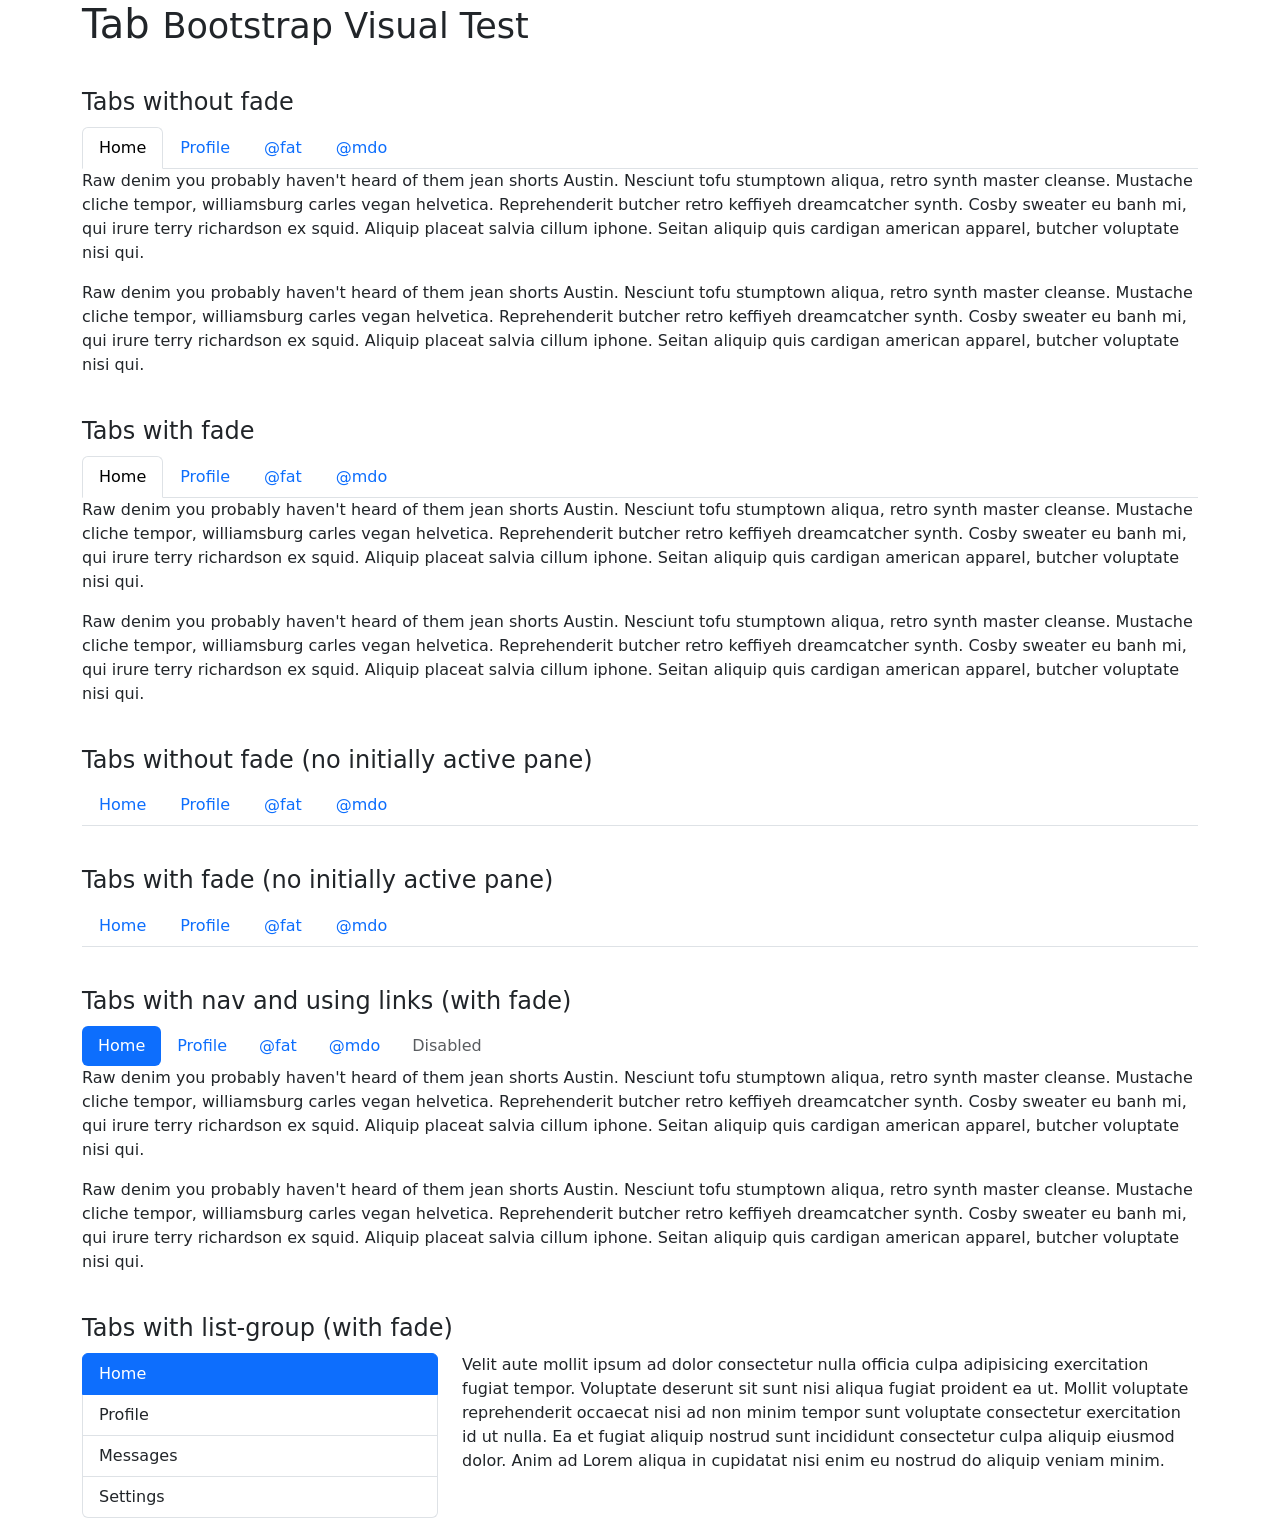
<file: public/assets/libs/bootstrap/js/tests/visual/tab.html>
<!doctype html>
<html lang="en">
  <head>
    <meta charset="utf-8">
    <meta name="viewport" content="width=device-width, initial-scale=1">
    <link href="../../../dist/css/bootstrap.min.css" rel="stylesheet">
    <title>Tab</title>
    <style>
      h4 {
        margin: 40px 0 10px;
      }
    </style>
  </head>
  <body>
    <div class="container">
      <h1>Tab <small>Bootstrap Visual Test</small></h1>

      <h4>Tabs without fade</h4>

      <ul class="nav nav-tabs" role="tablist">
        <li class="nav-item" role="presentation">
          <button type="button" class="nav-link active" data-bs-toggle="tab" data-bs-target="#home" role="tab" aria-selected="true">Home</button>
        </li>
        <li class="nav-item" role="presentation">
          <button type="button" class="nav-link" data-bs-toggle="tab" data-bs-target="#profile" role="tab">Profile</button>
        </li>
        <li class="nav-item" role="presentation">
          <button type="button" class="nav-link" data-bs-toggle="tab" data-bs-target="#fat" role="tab">@fat</button>
        </li>
        <li class="nav-item" role="presentation">
          <button type="button" class="nav-link" data-bs-toggle="tab" data-bs-target="#mdo" role="tab">@mdo</button>
        </li>
      </ul>

      <div class="tab-content" role="tablist">
        <div class="tab-pane active" id="home" role="tabpanel">
          <p>Raw denim you probably haven't heard of them jean shorts Austin. Nesciunt tofu stumptown aliqua, retro synth master cleanse. Mustache cliche tempor, williamsburg carles vegan helvetica. Reprehenderit butcher retro keffiyeh dreamcatcher synth. Cosby sweater eu banh mi, qui irure terry richardson ex squid. Aliquip placeat salvia cillum iphone. Seitan aliquip quis cardigan american apparel, butcher voluptate nisi qui.</p>
          <p>Raw denim you probably haven't heard of them jean shorts Austin. Nesciunt tofu stumptown aliqua, retro synth master cleanse. Mustache cliche tempor, williamsburg carles vegan helvetica. Reprehenderit butcher retro keffiyeh dreamcatcher synth. Cosby sweater eu banh mi, qui irure terry richardson ex squid. Aliquip placeat salvia cillum iphone. Seitan aliquip quis cardigan american apparel, butcher voluptate nisi qui.</p>
        </div>
        <div class="tab-pane" id="profile" role="tabpanel">
          <p>Food truck fixie locavore, accusamus mcsweeney's marfa nulla single-origin coffee squid. Exercitation +1 labore velit, blog sartorial PBR leggings next level wes anderson artisan four loko farm-to-table craft beer twee. Qui photo booth letterpress, commodo enim craft beer mlkshk aliquip jean shorts ullamco ad vinyl cillum PBR. Homo nostrud organic, assumenda labore aesthetic magna delectus mollit. Keytar helvetica VHS salvia yr, vero magna velit sapiente labore stumptown. Vegan fanny pack odio cillum wes anderson 8-bit, sustainable jean shorts beard ut DIY ethical culpa terry richardson biodiesel. Art party scenester stumptown, tumblr butcher vero sint qui sapiente accusamus tattooed echo park.</p>
          <p>Food truck fixie locavore, accusamus mcsweeney's marfa nulla single-origin coffee squid. Exercitation +1 labore velit, blog sartorial PBR leggings next level wes anderson artisan four loko farm-to-table craft beer twee. Qui photo booth letterpress, commodo enim craft beer mlkshk aliquip jean shorts ullamco ad vinyl cillum PBR. Homo nostrud organic, assumenda labore aesthetic magna delectus mollit. Keytar helvetica VHS salvia yr, vero magna velit sapiente labore stumptown. Vegan fanny pack odio cillum wes anderson 8-bit, sustainable jean shorts beard ut DIY ethical culpa terry richardson biodiesel. Art party scenester stumptown, tumblr butcher vero sint qui sapiente accusamus tattooed echo park.</p>
        </div>
        <div class="tab-pane" id="fat" role="tabpanel">
          <p>Etsy mixtape wayfarers, ethical wes anderson tofu before they sold out mcsweeney's organic lomo retro fanny pack lo-fi farm-to-table readymade. Messenger bag gentrify pitchfork tattooed craft beer, iphone skateboard locavore carles etsy salvia banksy hoodie helvetica. DIY synth PBR banksy irony. Leggings gentrify squid 8-bit cred pitchfork. Williamsburg banh mi whatever gluten-free, carles pitchfork biodiesel fixie etsy retro mlkshk vice blog. Scenester cred you probably haven't heard of them, vinyl craft beer blog stumptown. Pitchfork sustainable tofu synth chambray yr.</p>
          <p>Etsy mixtape wayfarers, ethical wes anderson tofu before they sold out mcsweeney's organic lomo retro fanny pack lo-fi farm-to-table readymade. Messenger bag gentrify pitchfork tattooed craft beer, iphone skateboard locavore carles etsy salvia banksy hoodie helvetica. DIY synth PBR banksy irony. Leggings gentrify squid 8-bit cred pitchfork. Williamsburg banh mi whatever gluten-free, carles pitchfork biodiesel fixie etsy retro mlkshk vice blog. Scenester cred you probably haven't heard of them, vinyl craft beer blog stumptown. Pitchfork sustainable tofu synth chambray yr.</p>
        </div>
        <div class="tab-pane" id="mdo" role="tabpanel">
          <p>Trust fund seitan letterpress, keytar raw denim keffiyeh etsy art party before they sold out master cleanse gluten-free squid scenester freegan cosby sweater. Fanny pack portland seitan DIY, art party locavore wolf cliche high life echo park Austin. Cred vinyl keffiyeh DIY salvia PBR, banh mi before they sold out farm-to-table VHS viral locavore cosby sweater. Lomo wolf viral, mustache readymade thundercats keffiyeh craft beer marfa ethical. Wolf salvia freegan, sartorial keffiyeh echo park vegan.</p>
          <p>Trust fund seitan letterpress, keytar raw denim keffiyeh etsy art party before they sold out master cleanse gluten-free squid scenester freegan cosby sweater. Fanny pack portland seitan DIY, art party locavore wolf cliche high life echo park Austin. Cred vinyl keffiyeh DIY salvia PBR, banh mi before they sold out farm-to-table VHS viral locavore cosby sweater. Lomo wolf viral, mustache readymade thundercats keffiyeh craft beer marfa ethical. Wolf salvia freegan, sartorial keffiyeh echo park vegan.</p>
        </div>
      </div>

      <h4>Tabs with fade</h4>

      <ul class="nav nav-tabs" role="tablist">
        <li class="nav-item" role="presentation">
          <button type="button" class="nav-link active" data-bs-toggle="tab" data-bs-target="#home2" role="tab" aria-selected="true">Home</button>
        </li>
        <li class="nav-item" role="presentation">
          <button type="button" class="nav-link" data-bs-toggle="tab" data-bs-target="#profile2" role="tab">Profile</button>
        </li>
        <li class="nav-item" role="presentation">
          <button type="button" class="nav-link" data-bs-toggle="tab" data-bs-target="#fat2" role="tab">@fat</button>
        </li>
        <li class="nav-item" role="presentation">
          <button type="button" class="nav-link" data-bs-toggle="tab" data-bs-target="#mdo2" role="tab">@mdo</button>
        </li>
      </ul>

      <div class="tab-content" role="tablist">
        <div class="tab-pane fade show active" id="home2" role="tabpanel">
          <p>Raw denim you probably haven't heard of them jean shorts Austin. Nesciunt tofu stumptown aliqua, retro synth master cleanse. Mustache cliche tempor, williamsburg carles vegan helvetica. Reprehenderit butcher retro keffiyeh dreamcatcher synth. Cosby sweater eu banh mi, qui irure terry richardson ex squid. Aliquip placeat salvia cillum iphone. Seitan aliquip quis cardigan american apparel, butcher voluptate nisi qui.</p>
          <p>Raw denim you probably haven't heard of them jean shorts Austin. Nesciunt tofu stumptown aliqua, retro synth master cleanse. Mustache cliche tempor, williamsburg carles vegan helvetica. Reprehenderit butcher retro keffiyeh dreamcatcher synth. Cosby sweater eu banh mi, qui irure terry richardson ex squid. Aliquip placeat salvia cillum iphone. Seitan aliquip quis cardigan american apparel, butcher voluptate nisi qui.</p>
        </div>
        <div class="tab-pane fade" id="profile2" role="tabpanel">
          <p>Food truck fixie locavore, accusamus mcsweeney's marfa nulla single-origin coffee squid. Exercitation +1 labore velit, blog sartorial PBR leggings next level wes anderson artisan four loko farm-to-table craft beer twee. Qui photo booth letterpress, commodo enim craft beer mlkshk aliquip jean shorts ullamco ad vinyl cillum PBR. Homo nostrud organic, assumenda labore aesthetic magna delectus mollit. Keytar helvetica VHS salvia yr, vero magna velit sapiente labore stumptown. Vegan fanny pack odio cillum wes anderson 8-bit, sustainable jean shorts beard ut DIY ethical culpa terry richardson biodiesel. Art party scenester stumptown, tumblr butcher vero sint qui sapiente accusamus tattooed echo park.</p>
          <p>Food truck fixie locavore, accusamus mcsweeney's marfa nulla single-origin coffee squid. Exercitation +1 labore velit, blog sartorial PBR leggings next level wes anderson artisan four loko farm-to-table craft beer twee. Qui photo booth letterpress, commodo enim craft beer mlkshk aliquip jean shorts ullamco ad vinyl cillum PBR. Homo nostrud organic, assumenda labore aesthetic magna delectus mollit. Keytar helvetica VHS salvia yr, vero magna velit sapiente labore stumptown. Vegan fanny pack odio cillum wes anderson 8-bit, sustainable jean shorts beard ut DIY ethical culpa terry richardson biodiesel. Art party scenester stumptown, tumblr butcher vero sint qui sapiente accusamus tattooed echo park.</p>
        </div>
        <div class="tab-pane fade" id="fat2" role="tabpanel">
          <p>Etsy mixtape wayfarers, ethical wes anderson tofu before they sold out mcsweeney's organic lomo retro fanny pack lo-fi farm-to-table readymade. Messenger bag gentrify pitchfork tattooed craft beer, iphone skateboard locavore carles etsy salvia banksy hoodie helvetica. DIY synth PBR banksy irony. Leggings gentrify squid 8-bit cred pitchfork. Williamsburg banh mi whatever gluten-free, carles pitchfork biodiesel fixie etsy retro mlkshk vice blog. Scenester cred you probably haven't heard of them, vinyl craft beer blog stumptown. Pitchfork sustainable tofu synth chambray yr.</p>
          <p>Etsy mixtape wayfarers, ethical wes anderson tofu before they sold out mcsweeney's organic lomo retro fanny pack lo-fi farm-to-table readymade. Messenger bag gentrify pitchfork tattooed craft beer, iphone skateboard locavore carles etsy salvia banksy hoodie helvetica. DIY synth PBR banksy irony. Leggings gentrify squid 8-bit cred pitchfork. Williamsburg banh mi whatever gluten-free, carles pitchfork biodiesel fixie etsy retro mlkshk vice blog. Scenester cred you probably haven't heard of them, vinyl craft beer blog stumptown. Pitchfork sustainable tofu synth chambray yr.</p>
        </div>
        <div class="tab-pane fade" id="mdo2" role="tabpanel">
          <p>Trust fund seitan letterpress, keytar raw denim keffiyeh etsy art party before they sold out master cleanse gluten-free squid scenester freegan cosby sweater. Fanny pack portland seitan DIY, art party locavore wolf cliche high life echo park Austin. Cred vinyl keffiyeh DIY salvia PBR, banh mi before they sold out farm-to-table VHS viral locavore cosby sweater. Lomo wolf viral, mustache readymade thundercats keffiyeh craft beer marfa ethical. Wolf salvia freegan, sartorial keffiyeh echo park vegan.</p>
          <p>Trust fund seitan letterpress, keytar raw denim keffiyeh etsy art party before they sold out master cleanse gluten-free squid scenester freegan cosby sweater. Fanny pack portland seitan DIY, art party locavore wolf cliche high life echo park Austin. Cred vinyl keffiyeh DIY salvia PBR, banh mi before they sold out farm-to-table VHS viral locavore cosby sweater. Lomo wolf viral, mustache readymade thundercats keffiyeh craft beer marfa ethical. Wolf salvia freegan, sartorial keffiyeh echo park vegan.</p>
        </div>
      </div>

      <h4>Tabs without fade (no initially active pane)</h4>

      <ul class="nav nav-tabs" role="tablist">
        <li class="nav-item" role="presentation">
          <button type="button" class="nav-link" data-bs-toggle="tab" data-bs-target="#home3" role="tab">Home</button>
        </li>
        <li class="nav-item" role="presentation">
          <button type="button" class="nav-link" data-bs-toggle="tab" data-bs-target="#profile3" role="tab">Profile</button>
        </li>
        <li class="nav-item" role="presentation">
          <button type="button" class="nav-link" data-bs-toggle="tab" data-bs-target="#fat3" role="tab">@fat</button>
        </li>
        <li class="nav-item" role="presentation">
          <button type="button" class="nav-link" data-bs-toggle="tab" data-bs-target="#mdo3" role="tab">@mdo</button>
        </li>
      </ul>

      <div class="tab-content" role="tablist">
        <div class="tab-pane" id="home3" role="tabpanel">
          <p>Raw denim you probably haven't heard of them jean shorts Austin. Nesciunt tofu stumptown aliqua, retro synth master cleanse. Mustache cliche tempor, williamsburg carles vegan helvetica. Reprehenderit butcher retro keffiyeh dreamcatcher synth. Cosby sweater eu banh mi, qui irure terry richardson ex squid. Aliquip placeat salvia cillum iphone. Seitan aliquip quis cardigan american apparel, butcher voluptate nisi qui.</p>
          <p>Raw denim you probably haven't heard of them jean shorts Austin. Nesciunt tofu stumptown aliqua, retro synth master cleanse. Mustache cliche tempor, williamsburg carles vegan helvetica. Reprehenderit butcher retro keffiyeh dreamcatcher synth. Cosby sweater eu banh mi, qui irure terry richardson ex squid. Aliquip placeat salvia cillum iphone. Seitan aliquip quis cardigan american apparel, butcher voluptate nisi qui.</p>
        </div>
        <div class="tab-pane" id="profile3" role="tabpanel">
          <p>Food truck fixie locavore, accusamus mcsweeney's marfa nulla single-origin coffee squid. Exercitation +1 labore velit, blog sartorial PBR leggings next level wes anderson artisan four loko farm-to-table craft beer twee. Qui photo booth letterpress, commodo enim craft beer mlkshk aliquip jean shorts ullamco ad vinyl cillum PBR. Homo nostrud organic, assumenda labore aesthetic magna delectus mollit. Keytar helvetica VHS salvia yr, vero magna velit sapiente labore stumptown. Vegan fanny pack odio cillum wes anderson 8-bit, sustainable jean shorts beard ut DIY ethical culpa terry richardson biodiesel. Art party scenester stumptown, tumblr butcher vero sint qui sapiente accusamus tattooed echo park.</p>
          <p>Food truck fixie locavore, accusamus mcsweeney's marfa nulla single-origin coffee squid. Exercitation +1 labore velit, blog sartorial PBR leggings next level wes anderson artisan four loko farm-to-table craft beer twee. Qui photo booth letterpress, commodo enim craft beer mlkshk aliquip jean shorts ullamco ad vinyl cillum PBR. Homo nostrud organic, assumenda labore aesthetic magna delectus mollit. Keytar helvetica VHS salvia yr, vero magna velit sapiente labore stumptown. Vegan fanny pack odio cillum wes anderson 8-bit, sustainable jean shorts beard ut DIY ethical culpa terry richardson biodiesel. Art party scenester stumptown, tumblr butcher vero sint qui sapiente accusamus tattooed echo park.</p>
        </div>
        <div class="tab-pane" id="fat3" role="tabpanel">
          <p>Etsy mixtape wayfarers, ethical wes anderson tofu before they sold out mcsweeney's organic lomo retro fanny pack lo-fi farm-to-table readymade. Messenger bag gentrify pitchfork tattooed craft beer, iphone skateboard locavore carles etsy salvia banksy hoodie helvetica. DIY synth PBR banksy irony. Leggings gentrify squid 8-bit cred pitchfork. Williamsburg banh mi whatever gluten-free, carles pitchfork biodiesel fixie etsy retro mlkshk vice blog. Scenester cred you probably haven't heard of them, vinyl craft beer blog stumptown. Pitchfork sustainable tofu synth chambray yr.</p>
          <p>Etsy mixtape wayfarers, ethical wes anderson tofu before they sold out mcsweeney's organic lomo retro fanny pack lo-fi farm-to-table readymade. Messenger bag gentrify pitchfork tattooed craft beer, iphone skateboard locavore carles etsy salvia banksy hoodie helvetica. DIY synth PBR banksy irony. Leggings gentrify squid 8-bit cred pitchfork. Williamsburg banh mi whatever gluten-free, carles pitchfork biodiesel fixie etsy retro mlkshk vice blog. Scenester cred you probably haven't heard of them, vinyl craft beer blog stumptown. Pitchfork sustainable tofu synth chambray yr.</p>
        </div>
        <div class="tab-pane" id="mdo3" role="tabpanel">
          <p>Trust fund seitan letterpress, keytar raw denim keffiyeh etsy art party before they sold out master cleanse gluten-free squid scenester freegan cosby sweater. Fanny pack portland seitan DIY, art party locavore wolf cliche high life echo park Austin. Cred vinyl keffiyeh DIY salvia PBR, banh mi before they sold out farm-to-table VHS viral locavore cosby sweater. Lomo wolf viral, mustache readymade thundercats keffiyeh craft beer marfa ethical. Wolf salvia freegan, sartorial keffiyeh echo park vegan.</p>
          <p>Trust fund seitan letterpress, keytar raw denim keffiyeh etsy art party before they sold out master cleanse gluten-free squid scenester freegan cosby sweater. Fanny pack portland seitan DIY, art party locavore wolf cliche high life echo park Austin. Cred vinyl keffiyeh DIY salvia PBR, banh mi before they sold out farm-to-table VHS viral locavore cosby sweater. Lomo wolf viral, mustache readymade thundercats keffiyeh craft beer marfa ethical. Wolf salvia freegan, sartorial keffiyeh echo park vegan.</p>
        </div>
      </div>

      <h4>Tabs with fade (no initially active pane)</h4>

      <ul class="nav nav-tabs" role="tablist">
        <li class="nav-item" role="presentation">
          <button type="button" class="nav-link" data-bs-toggle="tab" data-bs-target="#home4" role="tab">Home</button>
        </li>
        <li class="nav-item" role="presentation">
          <button type="button" class="nav-link" data-bs-toggle="tab" data-bs-target="#profile4" role="tab">Profile</button>
        </li>
        <li class="nav-item" role="presentation">
          <button type="button" class="nav-link" data-bs-toggle="tab" data-bs-target="#fat4" role="tab">@fat</button>
        </li>
        <li class="nav-item" role="presentation">
          <button type="button" class="nav-link" data-bs-toggle="tab" data-bs-target="#mdo4" role="tab">@mdo</button>
        </li>
      </ul>

      <div class="tab-content">
        <div class="tab-pane fade" id="home4" role="tabpanel">
          <p>Raw denim you probably haven't heard of them jean shorts Austin. Nesciunt tofu stumptown aliqua, retro synth master cleanse. Mustache cliche tempor, williamsburg carles vegan helvetica. Reprehenderit butcher retro keffiyeh dreamcatcher synth. Cosby sweater eu banh mi, qui irure terry richardson ex squid. Aliquip placeat salvia cillum iphone. Seitan aliquip quis cardigan american apparel, butcher voluptate nisi qui.</p>
          <p>Raw denim you probably haven't heard of them jean shorts Austin. Nesciunt tofu stumptown aliqua, retro synth master cleanse. Mustache cliche tempor, williamsburg carles vegan helvetica. Reprehenderit butcher retro keffiyeh dreamcatcher synth. Cosby sweater eu banh mi, qui irure terry richardson ex squid. Aliquip placeat salvia cillum iphone. Seitan aliquip quis cardigan american apparel, butcher voluptate nisi qui.</p>
        </div>
        <div class="tab-pane fade" id="profile4" role="tabpanel">
          <p>Food truck fixie locavore, accusamus mcsweeney's marfa nulla single-origin coffee squid. Exercitation +1 labore velit, blog sartorial PBR leggings next level wes anderson artisan four loko farm-to-table craft beer twee. Qui photo booth letterpress, commodo enim craft beer mlkshk aliquip jean shorts ullamco ad vinyl cillum PBR. Homo nostrud organic, assumenda labore aesthetic magna delectus mollit. Keytar helvetica VHS salvia yr, vero magna velit sapiente labore stumptown. Vegan fanny pack odio cillum wes anderson 8-bit, sustainable jean shorts beard ut DIY ethical culpa terry richardson biodiesel. Art party scenester stumptown, tumblr butcher vero sint qui sapiente accusamus tattooed echo park.</p>
          <p>Food truck fixie locavore, accusamus mcsweeney's marfa nulla single-origin coffee squid. Exercitation +1 labore velit, blog sartorial PBR leggings next level wes anderson artisan four loko farm-to-table craft beer twee. Qui photo booth letterpress, commodo enim craft beer mlkshk aliquip jean shorts ullamco ad vinyl cillum PBR. Homo nostrud organic, assumenda labore aesthetic magna delectus mollit. Keytar helvetica VHS salvia yr, vero magna velit sapiente labore stumptown. Vegan fanny pack odio cillum wes anderson 8-bit, sustainable jean shorts beard ut DIY ethical culpa terry richardson biodiesel. Art party scenester stumptown, tumblr butcher vero sint qui sapiente accusamus tattooed echo park.</p>
        </div>
        <div class="tab-pane fade" id="fat4" role="tabpanel">
          <p>Etsy mixtape wayfarers, ethical wes anderson tofu before they sold out mcsweeney's organic lomo retro fanny pack lo-fi farm-to-table readymade. Messenger bag gentrify pitchfork tattooed craft beer, iphone skateboard locavore carles etsy salvia banksy hoodie helvetica. DIY synth PBR banksy irony. Leggings gentrify squid 8-bit cred pitchfork. Williamsburg banh mi whatever gluten-free, carles pitchfork biodiesel fixie etsy retro mlkshk vice blog. Scenester cred you probably haven't heard of them, vinyl craft beer blog stumptown. Pitchfork sustainable tofu synth chambray yr.</p>
          <p>Etsy mixtape wayfarers, ethical wes anderson tofu before they sold out mcsweeney's organic lomo retro fanny pack lo-fi farm-to-table readymade. Messenger bag gentrify pitchfork tattooed craft beer, iphone skateboard locavore carles etsy salvia banksy hoodie helvetica. DIY synth PBR banksy irony. Leggings gentrify squid 8-bit cred pitchfork. Williamsburg banh mi whatever gluten-free, carles pitchfork biodiesel fixie etsy retro mlkshk vice blog. Scenester cred you probably haven't heard of them, vinyl craft beer blog stumptown. Pitchfork sustainable tofu synth chambray yr.</p>
        </div>
        <div class="tab-pane fade" id="mdo4" role="tabpanel">
          <p>Trust fund seitan letterpress, keytar raw denim keffiyeh etsy art party before they sold out master cleanse gluten-free squid scenester freegan cosby sweater. Fanny pack portland seitan DIY, art party locavore wolf cliche high life echo park Austin. Cred vinyl keffiyeh DIY salvia PBR, banh mi before they sold out farm-to-table VHS viral locavore cosby sweater. Lomo wolf viral, mustache readymade thundercats keffiyeh craft beer marfa ethical. Wolf salvia freegan, sartorial keffiyeh echo park vegan.</p>
          <p>Trust fund seitan letterpress, keytar raw denim keffiyeh etsy art party before they sold out master cleanse gluten-free squid scenester freegan cosby sweater. Fanny pack portland seitan DIY, art party locavore wolf cliche high life echo park Austin. Cred vinyl keffiyeh DIY salvia PBR, banh mi before they sold out farm-to-table VHS viral locavore cosby sweater. Lomo wolf viral, mustache readymade thundercats keffiyeh craft beer marfa ethical. Wolf salvia freegan, sartorial keffiyeh echo park vegan.</p>
        </div>
      </div>

      <h4>Tabs with nav and using links (with fade)</h4>
      <nav>
          <div class="nav nav-pills" id="nav-tab" role="tablist">
          <a class="nav-link nav-item active" role="tab" data-bs-toggle="tab" href="#home5">Home</a>
          <a class="nav-link nav-item" role="tab" data-bs-toggle="tab" href="#profile5">Profile</a>
          <a class="nav-link nav-item" role="tab" data-bs-toggle="tab" href="#fat5">@fat</a>
          <a class="nav-link nav-item" role="tab" data-bs-toggle="tab" href="#mdo5">@mdo</a>
          <a class="nav-link nav-item disabled" role="tab" href="#">Disabled</a>
        </div>
      </nav>

      <div class="tab-content">
        <div class="tab-pane fade show active" id="home5" role="tabpanel">
          <p>Raw denim you probably haven't heard of them jean shorts Austin. Nesciunt tofu stumptown aliqua, retro synth master cleanse. Mustache cliche tempor, williamsburg carles vegan helvetica. Reprehenderit butcher retro keffiyeh dreamcatcher synth. Cosby sweater eu banh mi, qui irure terry richardson ex squid. Aliquip placeat salvia cillum iphone. Seitan aliquip quis cardigan american apparel, butcher voluptate nisi qui.</p>
          <p>Raw denim you probably haven't heard of them jean shorts Austin. Nesciunt tofu stumptown aliqua, retro synth master cleanse. Mustache cliche tempor, williamsburg carles vegan helvetica. Reprehenderit butcher retro keffiyeh dreamcatcher synth. Cosby sweater eu banh mi, qui irure terry richardson ex squid. Aliquip placeat salvia cillum iphone. Seitan aliquip quis cardigan american apparel, butcher voluptate nisi qui.</p>
        </div>
        <div class="tab-pane fade" id="profile5" role="tabpanel">
          <p>Raw denim you probably haven't heard of them jean shorts Austin. Nesciunt tofu stumptown aliqua, retro synth master cleanse. Mustache cliche tempor, williamsburg carles vegan helvetica. Reprehenderit butcher retro keffiyeh dreamcatcher synth. Cosby sweater eu banh mi, qui irure terry richardson ex squid. Aliquip placeat salvia cillum iphone. Seitan aliquip quis cardigan american apparel, butcher voluptate nisi qui.</p>
          <p>Raw denim you probably haven't heard of them jean shorts Austin. Nesciunt tofu stumptown aliqua, retro synth master cleanse. Mustache cliche tempor, williamsburg carles vegan helvetica. Reprehenderit butcher retro keffiyeh dreamcatcher synth. Cosby sweater eu banh mi, qui irure terry richardson ex squid. Aliquip placeat salvia cillum iphone. Seitan aliquip quis cardigan american apparel, butcher voluptate nisi qui.</p>
        </div>
        <div class="tab-pane fade" id="fat5" role="tabpanel">
          <p>Etsy mixtape wayfarers, ethical wes anderson tofu before they sold out mcsweeney's organic lomo retro fanny pack lo-fi farm-to-table readymade. Messenger bag gentrify pitchfork tattooed craft beer, iphone skateboard locavore carles etsy salvia banksy hoodie helvetica. DIY synth PBR banksy irony. Leggings gentrify squid 8-bit cred pitchfork. Williamsburg banh mi whatever gluten-free, carles pitchfork biodiesel fixie etsy retro mlkshk vice blog. Scenester cred you probably haven't heard of them, vinyl craft beer blog stumptown. Pitchfork sustainable tofu synth chambray yr.</p>
          <p>Etsy mixtape wayfarers, ethical wes anderson tofu before they sold out mcsweeney's organic lomo retro fanny pack lo-fi farm-to-table readymade. Messenger bag gentrify pitchfork tattooed craft beer, iphone skateboard locavore carles etsy salvia banksy hoodie helvetica. DIY synth PBR banksy irony. Leggings gentrify squid 8-bit cred pitchfork. Williamsburg banh mi whatever gluten-free, carles pitchfork biodiesel fixie etsy retro mlkshk vice blog. Scenester cred you probably haven't heard of them, vinyl craft beer blog stumptown. Pitchfork sustainable tofu synth chambray yr.</p>
        </div>
        <div class="tab-pane fade" id="mdo5" role="tabpanel">
          <p>Trust fund seitan letterpress, keytar raw denim keffiyeh etsy art party before they sold out master cleanse gluten-free squid scenester freegan cosby sweater. Fanny pack portland seitan DIY, art party locavore wolf cliche high life echo park Austin. Cred vinyl keffiyeh DIY salvia PBR, banh mi before they sold out farm-to-table VHS viral locavore cosby sweater. Lomo wolf viral, mustache readymade thundercats keffiyeh craft beer marfa ethical. Wolf salvia freegan, sartorial keffiyeh echo park vegan.</p>
          <p>Trust fund seitan letterpress, keytar raw denim keffiyeh etsy art party before they sold out master cleanse gluten-free squid scenester freegan cosby sweater. Fanny pack portland seitan DIY, art party locavore wolf cliche high life echo park Austin. Cred vinyl keffiyeh DIY salvia PBR, banh mi before they sold out farm-to-table VHS viral locavore cosby sweater. Lomo wolf viral, mustache readymade thundercats keffiyeh craft beer marfa ethical. Wolf salvia freegan, sartorial keffiyeh echo park vegan.</p>
        </div>
      </div>

      <h4>Tabs with list-group (with fade)</h4>
      <div class="row">
        <div class="col-4">
          <div class="list-group" id="list-tab" role="tablist">
            <button type="button" class="list-group-item list-group-item-action active" id="list-home-list" data-bs-toggle="tab" data-bs-target="#list-home" role="tab" aria-controls="list-home" aria-selected="true">Home</button>
            <button type="button"  class="list-group-item list-group-item-action" id="list-profile-list" data-bs-toggle="tab" data-bs-target="#list-profile" role="tab" aria-controls="list-profile">Profile</button>
            <button type="button"  class="list-group-item list-group-item-action" id="list-messages-list" data-bs-toggle="tab" data-bs-target="#list-messages" role="tab" aria-controls="list-messages">Messages</button>
            <button type="button"  class="list-group-item list-group-item-action" id="list-settings-list" data-bs-toggle="tab" data-bs-target="#list-settings" role="tab" aria-controls="list-settings">Settings</button>
          </div>
        </div>
        <div class="col-8">
          <div class="tab-content" id="nav-tabContent">
            <div class="tab-pane fade show active" id="list-home" role="tabpanel" aria-labelledby="list-home-list">
              <p>Velit aute mollit ipsum ad dolor consectetur nulla officia culpa adipisicing exercitation fugiat tempor. Voluptate deserunt sit sunt nisi aliqua fugiat proident ea ut. Mollit voluptate reprehenderit occaecat nisi ad non minim tempor sunt voluptate consectetur exercitation id ut nulla. Ea et fugiat aliquip nostrud sunt incididunt consectetur culpa aliquip eiusmod dolor. Anim ad Lorem aliqua in cupidatat nisi enim eu nostrud do aliquip veniam minim.</p>
            </div>
            <div class="tab-pane fade" id="list-profile" role="tabpanel" aria-labelledby="list-profile-list">
              <p>Cupidatat quis ad sint excepteur laborum in esse qui. Et excepteur consectetur ex nisi eu do cillum ad laborum. Mollit et eu officia dolore sunt Lorem culpa qui commodo velit ex amet id ex. Officia anim incididunt laboris deserunt anim aute dolor incididunt veniam aute dolore do exercitation. Dolor nisi culpa ex ad irure in elit eu dolore. Ad laboris ipsum reprehenderit irure non commodo enim culpa commodo veniam incididunt veniam ad.</p>
            </div>
            <div class="tab-pane fade" id="list-messages" role="tabpanel" aria-labelledby="list-messages-list">
              <p>Ut ut do pariatur aliquip aliqua aliquip exercitation do nostrud commodo reprehenderit aute ipsum voluptate. Irure Lorem et laboris nostrud amet cupidatat cupidatat anim do ut velit mollit consequat enim tempor. Consectetur est minim nostrud nostrud consectetur irure labore voluptate irure. Ipsum id Lorem sit sint voluptate est pariatur eu ad cupidatat et deserunt culpa sit eiusmod deserunt. Consectetur et fugiat anim do eiusmod aliquip nulla laborum elit adipisicing pariatur cillum.</p>
            </div>
            <div class="tab-pane fade" id="list-settings" role="tabpanel" aria-labelledby="list-settings-list">
              <p>Irure enim occaecat labore sit qui aliquip reprehenderit amet velit. Deserunt ullamco ex elit nostrud ut dolore nisi officia magna sit occaecat laboris sunt dolor. Nisi eu minim cillum occaecat aute est cupidatat aliqua labore aute occaecat ea aliquip sunt amet. Aute mollit dolor ut exercitation irure commodo non amet consectetur quis amet culpa. Quis ullamco nisi amet qui aute irure eu. Magna labore dolor quis ex labore id nostrud deserunt dolor eiusmod eu pariatur culpa mollit in irure.</p>
            </div>
          </div>
        </div>
      </div>
    </div>

    <script src="../../../dist/js/bootstrap.bundle.js"></script>
  </body>
</html>
</file>
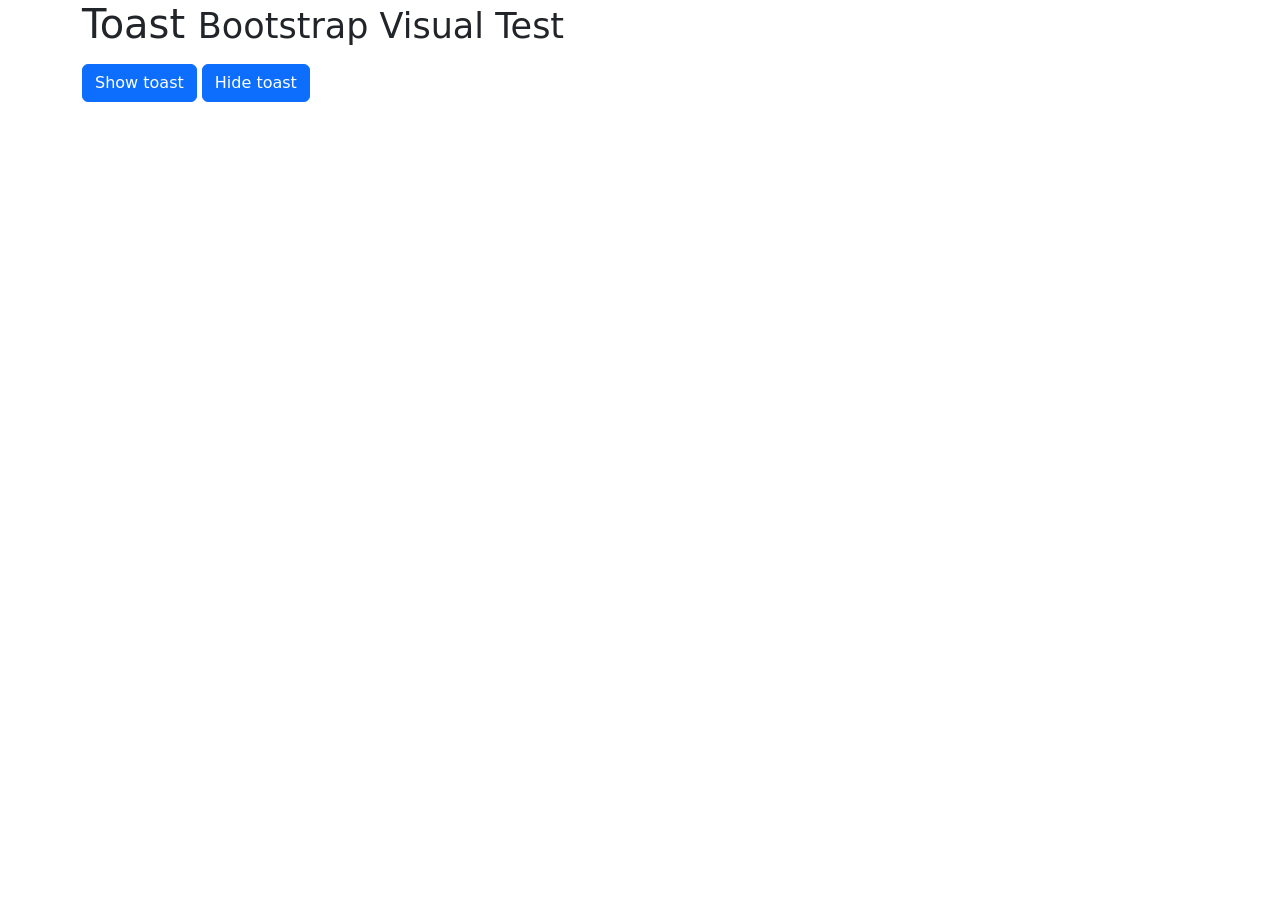
<file: public/assets/libs/bootstrap/js/tests/visual/toast.html>
<!doctype html>
<html lang="en">
  <head>
    <meta charset="utf-8">
    <meta name="viewport" content="width=device-width, initial-scale=1">
    <link href="../../../dist/css/bootstrap.min.css" rel="stylesheet">
    <title>Toast</title>
    <style>
      .notifications {
        position: absolute;
        top: 10px;
        right: 10px;
      }
    </style>
  </head>
  <body>
    <div class="container">
      <h1>Toast <small>Bootstrap Visual Test</small></h1>

      <div class="row mt-3">
        <div class="col-md-12">
          <button id="btnShowToast" class="btn btn-primary">Show toast</button>
          <button id="btnHideToast" class="btn btn-primary">Hide toast</button>
        </div>
      </div>
    </div>

    <div class="notifications">
      <div id="toastAutoHide" class="toast" role="alert" aria-live="assertive" aria-atomic="true" data-bs-delay="2000">
        <div class="toast-header">
          <span class="d-block bg-primary rounded me-2" style="width: 20px; height: 20px;"></span>
          <strong class="me-auto">Bootstrap</strong>
          <small>11 mins ago</small>
        </div>
        <div class="toast-body">
          Hello, world! This is a toast message with <strong>autohide</strong> in 2 seconds
        </div>
      </div>

      <div class="toast" data-bs-autohide="false" role="alert" aria-live="assertive" aria-atomic="true">
        <div class="toast-header">
          <span class="d-block bg-primary rounded me-2" style="width: 20px; height: 20px;"></span>
          <strong class="me-auto">Bootstrap</strong>
          <small class="text-muted">2 seconds ago</small>
          <button type="button" class="ms-2 mb-1 btn-close" data-bs-dismiss="toast" aria-label="Close"></button>
        </div>
        <div class="toast-body">
          Heads up, toasts will stack automatically
        </div>
      </div>
    </div>

    <script src="../../../dist/js/bootstrap.bundle.js"></script>
    <script>
      /* global bootstrap: false */

      window.addEventListener('load', () => {
        document.querySelectorAll('.toast').forEach(toastEl => new bootstrap.Toast(toastEl))

        document.getElementById('btnShowToast').addEventListener('click', () => {
          document.querySelectorAll('.toast').forEach(toastEl => bootstrap.Toast.getInstance(toastEl).show())
        })

        document.getElementById('btnHideToast').addEventListener('click', () => {
          document.querySelectorAll('.toast').forEach(toastEl => bootstrap.Toast.getInstance(toastEl).hide())
        })
      })
    </script>
  </body>
</html>
</file>
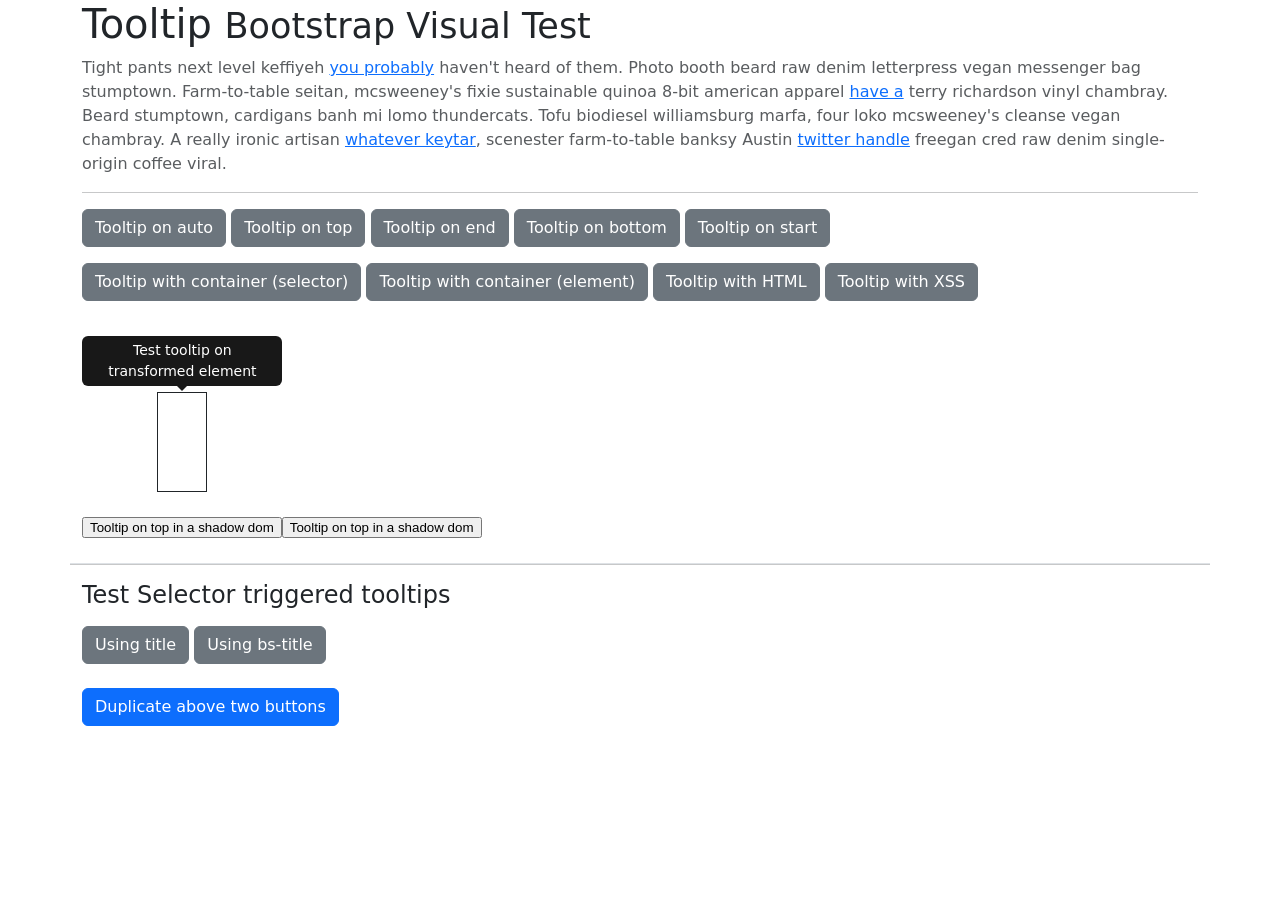
<file: public/assets/libs/bootstrap/js/tests/visual/tooltip.html>
<!doctype html>
<html lang="en">
  <head>
    <meta charset="utf-8">
    <meta name="viewport" content="width=device-width, initial-scale=1">
    <link href="../../../dist/css/bootstrap.min.css" rel="stylesheet">
    <title>Tooltip</title>
    <style>
      #target {
        border: 1px solid;
        width: 100px;
        height: 50px;
        margin-left: 50px;
        transform: rotate(270deg);
        margin-top: 100px;
      }
    </style>
  </head>
  <body>
    <div class="container">
      <h1>Tooltip <small>Bootstrap Visual Test</small></h1>

      <p class="text-muted">Tight pants next level keffiyeh <a href="#" data-bs-toggle="tooltip" title="Default tooltip">you probably</a> haven't heard of them. Photo booth beard raw denim letterpress vegan messenger bag stumptown. Farm-to-table seitan, mcsweeney's fixie sustainable quinoa 8-bit american apparel <a href="#" data-bs-toggle="tooltip" title="Another tooltip">have a</a> terry richardson vinyl chambray. Beard stumptown, cardigans banh mi lomo thundercats. Tofu biodiesel williamsburg marfa, four loko mcsweeney's cleanse vegan chambray. A really ironic artisan <a href="#" data-bs-toggle="tooltip" title="Another one here too">whatever keytar</a>, scenester farm-to-table banksy Austin <a href="#" data-bs-toggle="tooltip" title="The last tip!">twitter handle</a> freegan cred raw denim single-origin coffee viral.</p>

      <hr>

      <div class="row">
        <p>
          <button type="button" class="btn btn-secondary" data-bs-toggle="tooltip" data-bs-placement="auto" title="Tooltip on auto">
            Tooltip on auto
          </button>
          <button type="button" class="btn btn-secondary" data-bs-toggle="tooltip" data-bs-placement="top" title="Tooltip on top">
            Tooltip on top
          </button>
          <button type="button" class="btn btn-secondary" data-bs-toggle="tooltip" data-bs-placement="right" title="Tooltip on right">
            Tooltip on end
          </button>
          <button type="button" class="btn btn-secondary" data-bs-toggle="tooltip" data-bs-placement="bottom" title="Tooltip on bottom">
            Tooltip on bottom
          </button>
          <button type="button" class="btn btn-secondary" data-bs-toggle="tooltip" data-bs-placement="left" title="Tooltip on left">
            Tooltip on start
          </button>
        </p>
      </div>
      <div class="row">
        <p>
          <button type="button" class="btn btn-secondary" data-bs-toggle="tooltip" data-bs-placement="left" title="Tooltip with container (selector)" data-bs-container="#customContainer">
            Tooltip with container (selector)
          </button>
          <button id="tooltipElement" type="button" class="btn btn-secondary" data-bs-placement="left" title="Tooltip with container (element)">
            Tooltip with container (element)
          </button>
          <button type="button" class="btn btn-secondary" data-bs-toggle="tooltip" data-bs-html="true" title="<em>Tooltip</em> <u>with</u> <b>HTML</b>">
            Tooltip with HTML
          </button>
          <button type="button" class="btn btn-secondary" data-bs-toggle="tooltip" data-bs-placement="left" title="Tooltip with XSS" data-bs-container="<img src=1 onerror=alert(123)>">
            Tooltip with XSS
          </button>
        </p>
      </div>
      <div class="row">
        <div class="col-sm-3">
          <div id="target" title="Test tooltip on transformed element"></div>
        </div>
        <div id="shadow" class="pt-5"></div>
      </div>
      <div id="customContainer"></div>

      <div class="row mt-4 border-top">
        <hr>
        <div class="h4">Test Selector triggered tooltips</div>
        <div id="wrapperTriggeredBySelector">
          <div class="py-2 selectorButtonsBlock">
            <button type="button" class="btn btn-secondary bs-dynamic-tooltip" title="random title">Using title</button>
            <button type="button" class="btn btn-secondary bs-dynamic-tooltip" data-bs-title="random title">Using bs-title</button>
          </div>

        </div>
        <div class="mt-3">
          <button type="button" class="btn btn-primary" onclick="duplicateButtons()">Duplicate above two buttons</button>
        </div>
      </div>
    </div>

    <script src="../../../dist/js/bootstrap.bundle.js"></script>
    <script>
      /* global bootstrap: false */

      if (typeof document.body.attachShadow === 'function') {
        const shadowRoot = document.getElementById('shadow').attachShadow({ mode: 'open' })
        shadowRoot.innerHTML =
          '<button id="firstShadowTooltip" type="button" class="btn btn-secondary" data-bs-toggle="tooltip" data-bs-placement="top" title="Tooltip on top in a shadow dom">' +
          '  Tooltip on top in a shadow dom' +
          '</button>' +
          '<button id="secondShadowTooltip" type="button" class="btn btn-secondary" data-bs-toggle="tooltip" data-bs-placement="top" title="Tooltip on top in a shadow dom with container option">' +
          '  Tooltip on top in a shadow dom' +
          '</button>'

        new bootstrap.Tooltip(shadowRoot.firstChild)
        new bootstrap.Tooltip(shadowRoot.getElementById('secondShadowTooltip'), {
          container: shadowRoot
        })
      }

      new bootstrap.Tooltip('#tooltipElement', {
        container: '#customContainer'
      })

      const targetTooltip = new bootstrap.Tooltip('#target', {
        placement: 'top',
        trigger: 'manual'
      })
      targetTooltip.show()

      document.querySelectorAll('[data-bs-toggle="tooltip"]').forEach(tooltipEl => new bootstrap.Tooltip(tooltipEl))
    </script>

    <script>
      /* global bootstrap: false */

      new bootstrap.Tooltip('#wrapperTriggeredBySelector', {
        animation: false,
        selector: '.bs-dynamic-tooltip'
      })

      /* eslint-disable no-unused-vars */
      function duplicateButtons() {
        const buttonsBlock = document.querySelector('.selectorButtonsBlock')// get first
        const buttonsBlockClone = buttonsBlock.cloneNode(true)
        buttonsBlockClone.innerHTML += new Date().toLocaleString()
        document.querySelector('#wrapperTriggeredBySelector').append(buttonsBlockClone)
      }
      /* eslint-enable no-unused-vars */
    </script>

  </body>
</html>
</file>
